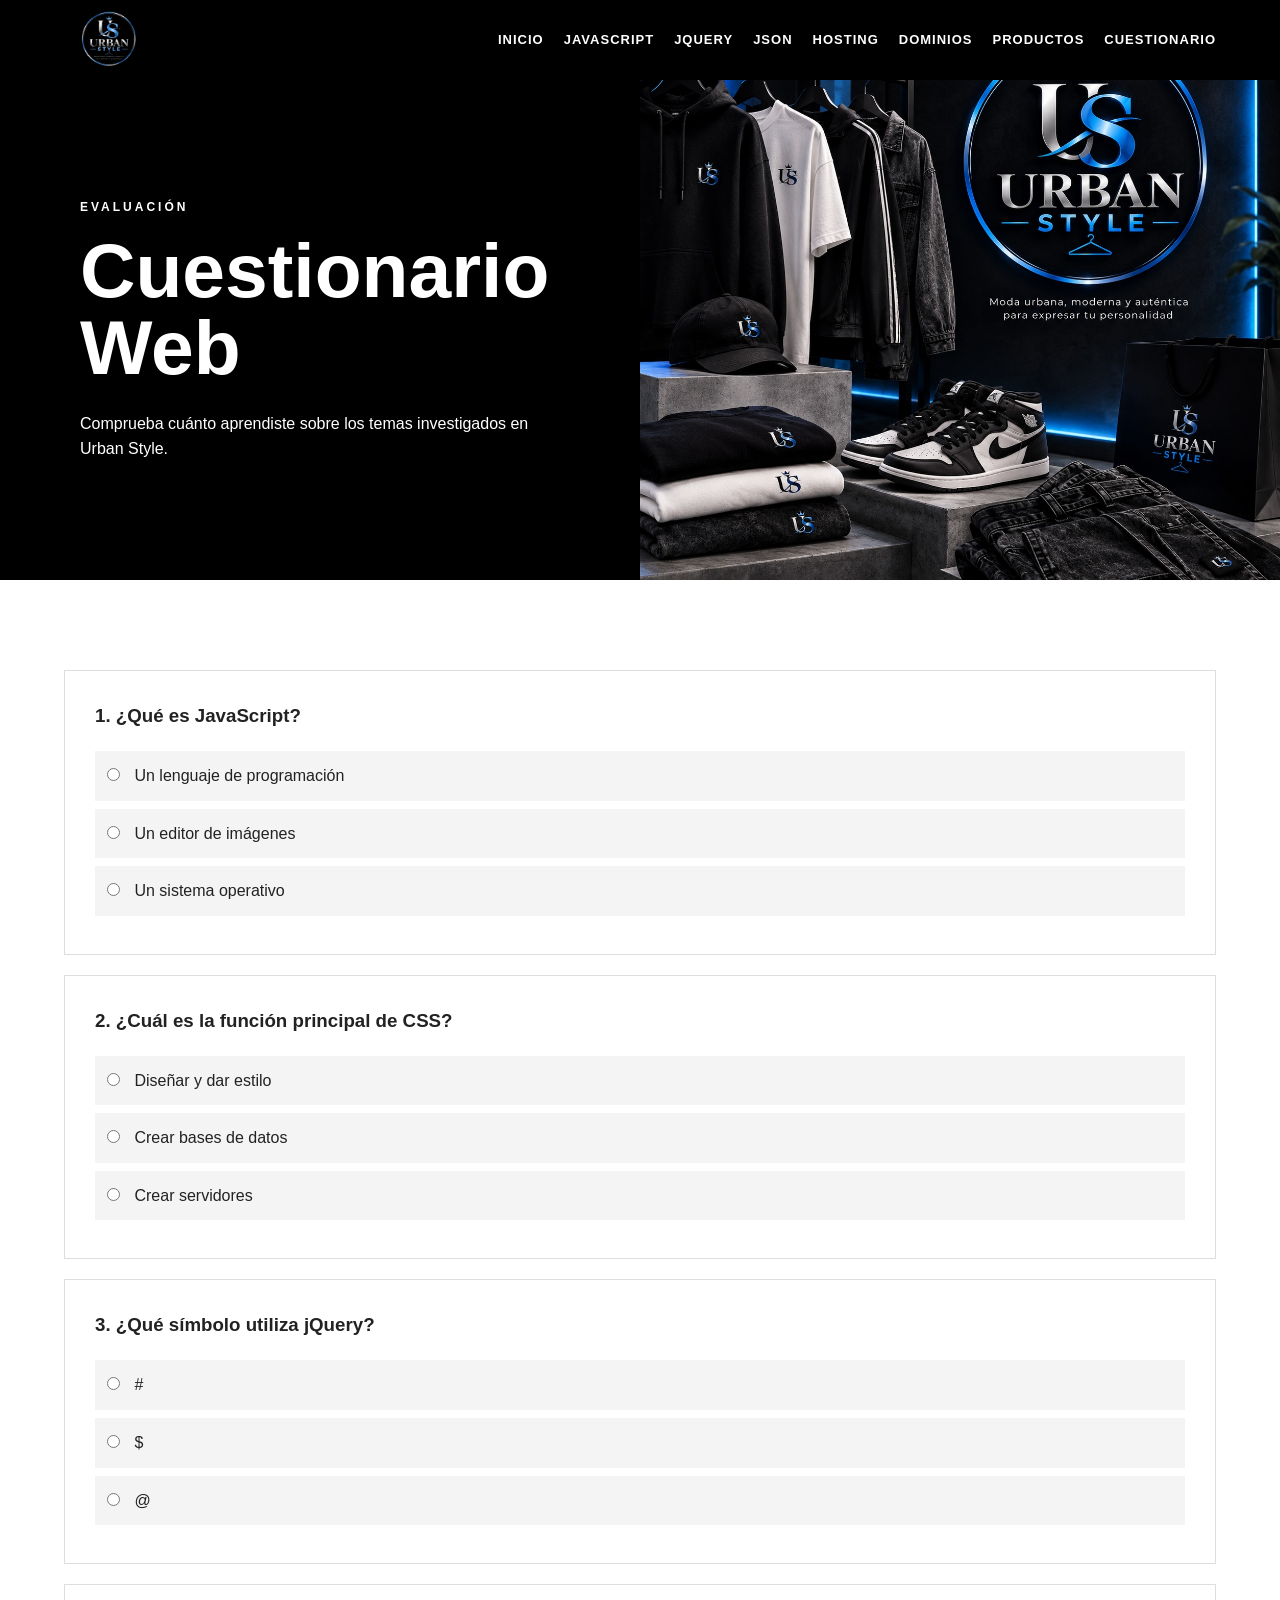
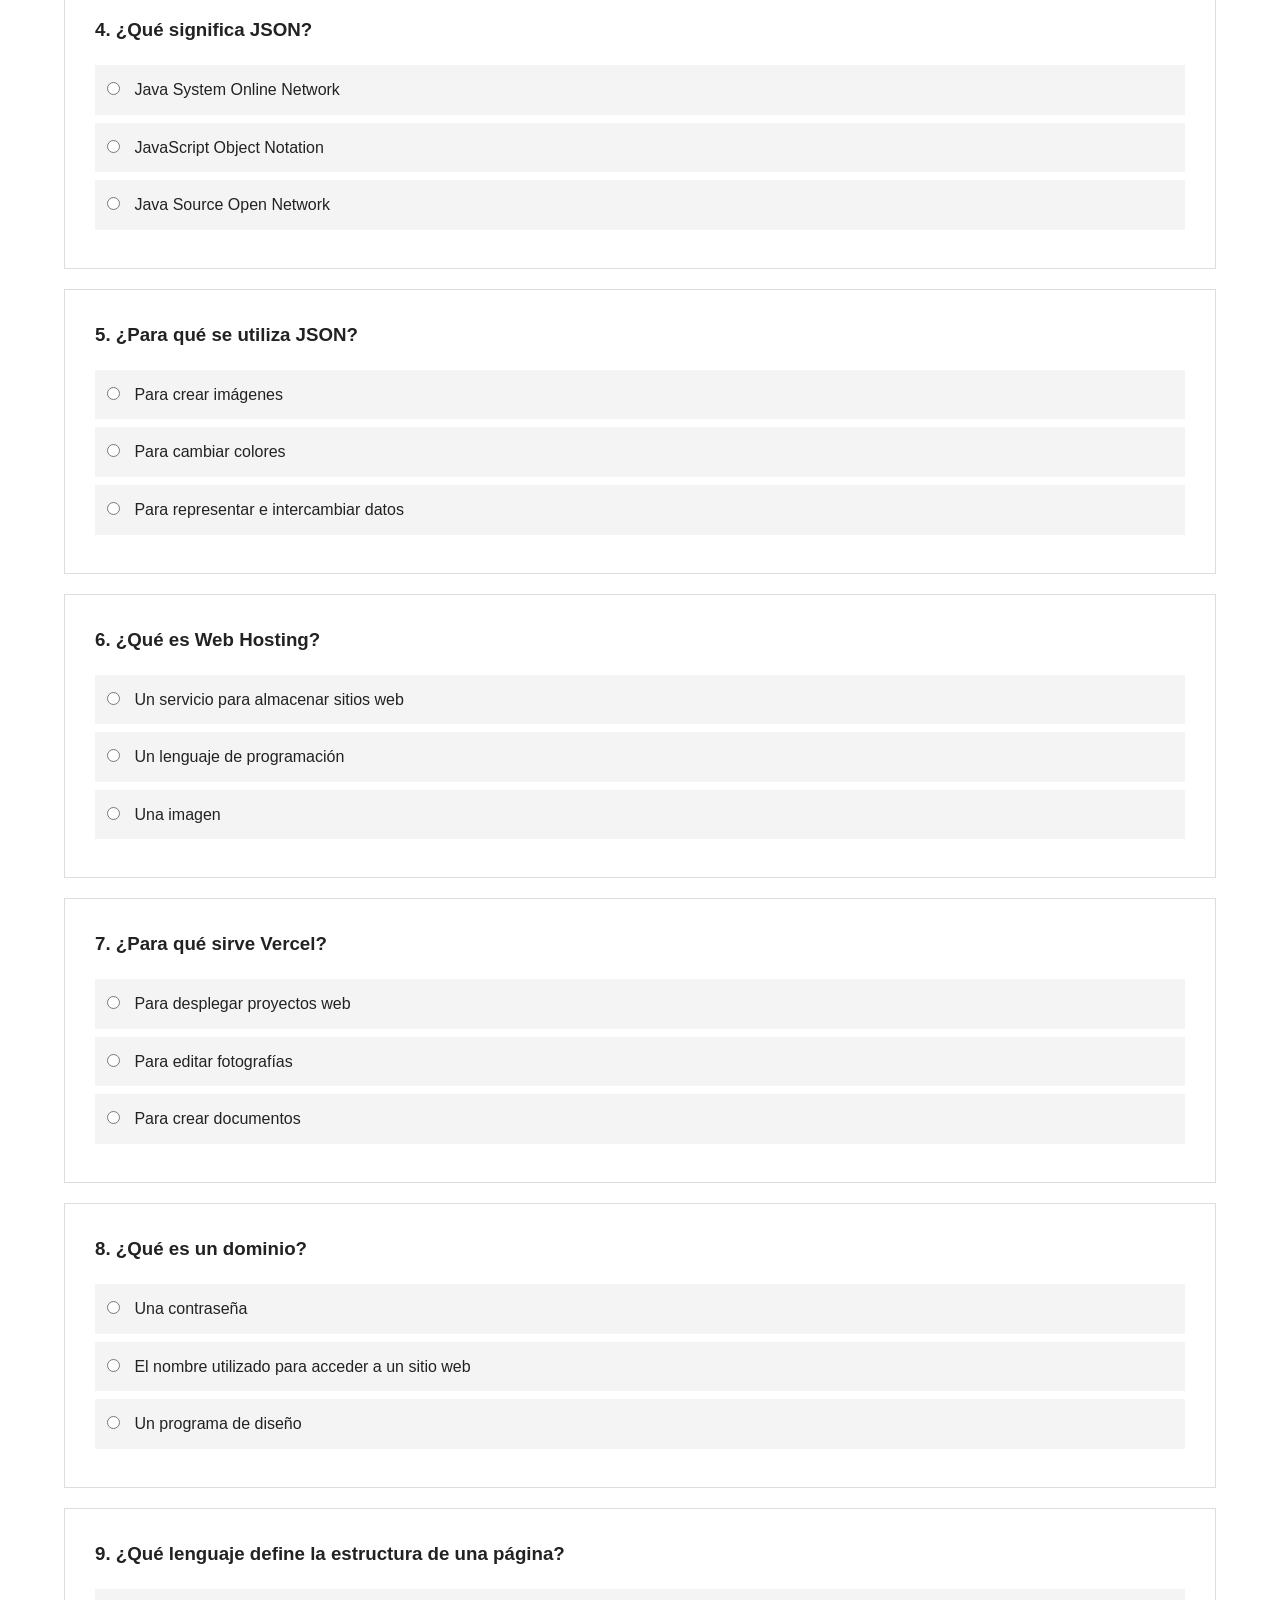
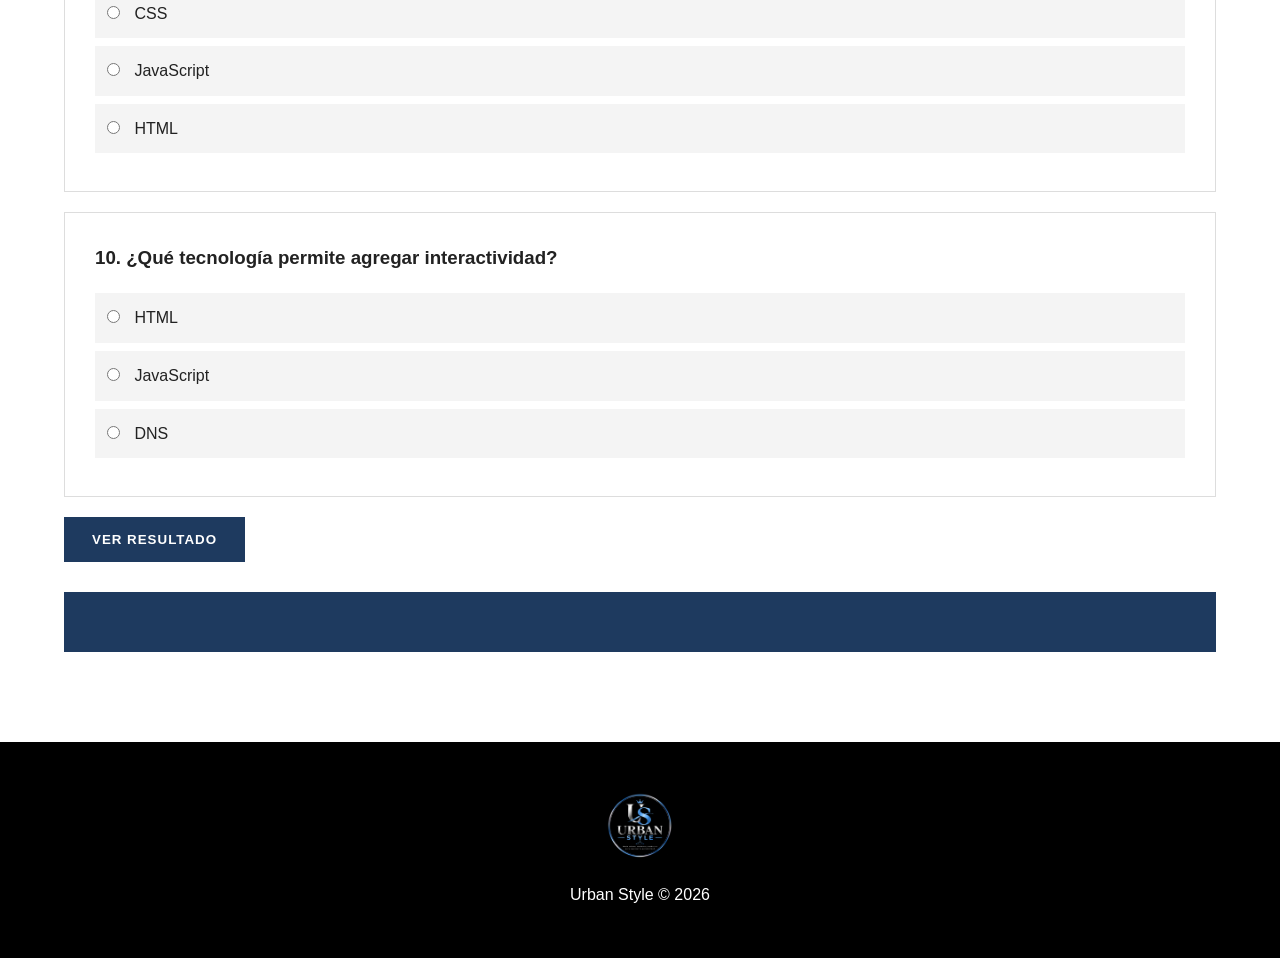
<file: cuestionario.html>
<!DOCTYPE html>
<html lang="es">

<head>

    <meta charset="UTF-8">

    <meta name="viewport" content="width=device-width, initial-scale=1.0">

    <title>Urban Style | Cuestionario</title>

    <link rel="stylesheet" href="css/styles.css">

</head>


<body>

<header class="navbar">

    <div class="nav-container">

        <a href="index.html">
            <img src="./img/logo.jpg" alt="Logo Urban Style" class="logo">
        </a>

        <nav>
            <a href="index.html">Inicio</a>
            <a href="javascript.html">JavaScript</a>
            <a href="jquery.html">jQuery</a>
            <a href="json.html">JSON</a>
            <a href="hosting.html">Hosting</a>
            <a href="dominios.html">Dominios</a>
            <a href="productos.html">Productos</a>
            <a href="cuestionario.html">Cuestionario</a>
        </nav>

    </div>

</header>


<main>

    <section class="quiz-hero">

        <div>

            <p class="section-label">EVALUACIÓN</p>

            <h1>Cuestionario Web</h1>

            <p>
                Comprueba cuánto aprendiste sobre los temas
                investigados en Urban Style.
            </p>

        </div>

        <img src="./img/cuestionario.jpg" alt="Urban Style">

    </section>


    <section class="section">

        <form id="quizForm">


            <!-- PREGUNTA 1 -->

            <div class="question">

                <h3>1. ¿Qué es JavaScript?</h3>

                <label>
                    <input type="radio" name="q1" value="a">
                    Un lenguaje de programación
                </label>

                <label>
                    <input type="radio" name="q1" value="b">
                    Un editor de imágenes
                </label>

                <label>
                    <input type="radio" name="q1" value="c">
                    Un sistema operativo
                </label>

            </div>


            <!-- PREGUNTA 2 -->

            <div class="question">

                <h3>2. ¿Cuál es la función principal de CSS?</h3>

                <label>
                    <input type="radio" name="q2" value="a">
                    Diseñar y dar estilo
                </label>

                <label>
                    <input type="radio" name="q2" value="b">
                    Crear bases de datos
                </label>

                <label>
                    <input type="radio" name="q2" value="c">
                    Crear servidores
                </label>

            </div>


            <!-- PREGUNTA 3 -->

            <div class="question">

                <h3>3. ¿Qué símbolo utiliza jQuery?</h3>

                <label>
                    <input type="radio" name="q3" value="a">
                    #
                </label>

                <label>
                    <input type="radio" name="q3" value="b">
                    $
                </label>

                <label>
                    <input type="radio" name="q3" value="c">
                    @
                </label>

            </div>


            <!-- PREGUNTA 4 -->

            <div class="question">

                <h3>4. ¿Qué significa JSON?</h3>

                <label>
                    <input type="radio" name="q4" value="a">
                    Java System Online Network
                </label>

                <label>
                    <input type="radio" name="q4" value="b">
                    JavaScript Object Notation
                </label>

                <label>
                    <input type="radio" name="q4" value="c">
                    Java Source Open Network
                </label>

            </div>


            <!-- PREGUNTA 5 -->

            <div class="question">

                <h3>5. ¿Para qué se utiliza JSON?</h3>

                <label>
                    <input type="radio" name="q5" value="a">
                    Para crear imágenes
                </label>

                <label>
                    <input type="radio" name="q5" value="b">
                    Para cambiar colores
                </label>

                <label>
                    <input type="radio" name="q5" value="c">
                    Para representar e intercambiar datos
                </label>

            </div>


            <!-- PREGUNTA 6 -->

            <div class="question">

                <h3>6. ¿Qué es Web Hosting?</h3>

                <label>
                    <input type="radio" name="q6" value="a">
                    Un servicio para almacenar sitios web
                </label>

                <label>
                    <input type="radio" name="q6" value="b">
                    Un lenguaje de programación
                </label>

                <label>
                    <input type="radio" name="q6" value="c">
                    Una imagen
                </label>

            </div>


            <!-- PREGUNTA 7 -->

            <div class="question">

                <h3>7. ¿Para qué sirve Vercel?</h3>

                <label>
                    <input type="radio" name="q7" value="a">
                    Para desplegar proyectos web
                </label>

                <label>
                    <input type="radio" name="q7" value="b">
                    Para editar fotografías
                </label>

                <label>
                    <input type="radio" name="q7" value="c">
                    Para crear documentos
                </label>

            </div>


            <!-- PREGUNTA 8 -->

            <div class="question">

                <h3>8. ¿Qué es un dominio?</h3>

                <label>
                    <input type="radio" name="q8" value="a">
                    Una contraseña
                </label>

                <label>
                    <input type="radio" name="q8" value="b">
                    El nombre utilizado para acceder a un sitio web
                </label>

                <label>
                    <input type="radio" name="q8" value="c">
                    Un programa de diseño
                </label>

            </div>


            <!-- PREGUNTA 9 -->

            <div class="question">

                <h3>9. ¿Qué lenguaje define la estructura de una página?</h3>

                <label>
                    <input type="radio" name="q9" value="a">
                    CSS
                </label>

                <label>
                    <input type="radio" name="q9" value="b">
                    JavaScript
                </label>

                <label>
                    <input type="radio" name="q9" value="c">
                    HTML
                </label>

            </div>


            <!-- PREGUNTA 10 -->

            <div class="question">

                <h3>10. ¿Qué tecnología permite agregar interactividad?</h3>

                <label>
                    <input type="radio" name="q10" value="a">
                    HTML
                </label>

                <label>
                    <input type="radio" name="q10" value="b">
                    JavaScript
                </label>

                <label>
                    <input type="radio" name="q10" value="c">
                    DNS
                </label>

            </div>


            <button type="submit" class="btn">
                VER RESULTADO
            </button>

        </form>


        <div id="resultado" class="quiz-result">

        </div>

    </section>

</main>


<footer>

    <img src="./img/logo.jpg" alt="Urban Style" class="footer-logo">

    <p>Urban Style © 2026</p>

</footer>


<script src="js/quiz.js"></script>

</body>
</html>
</file>
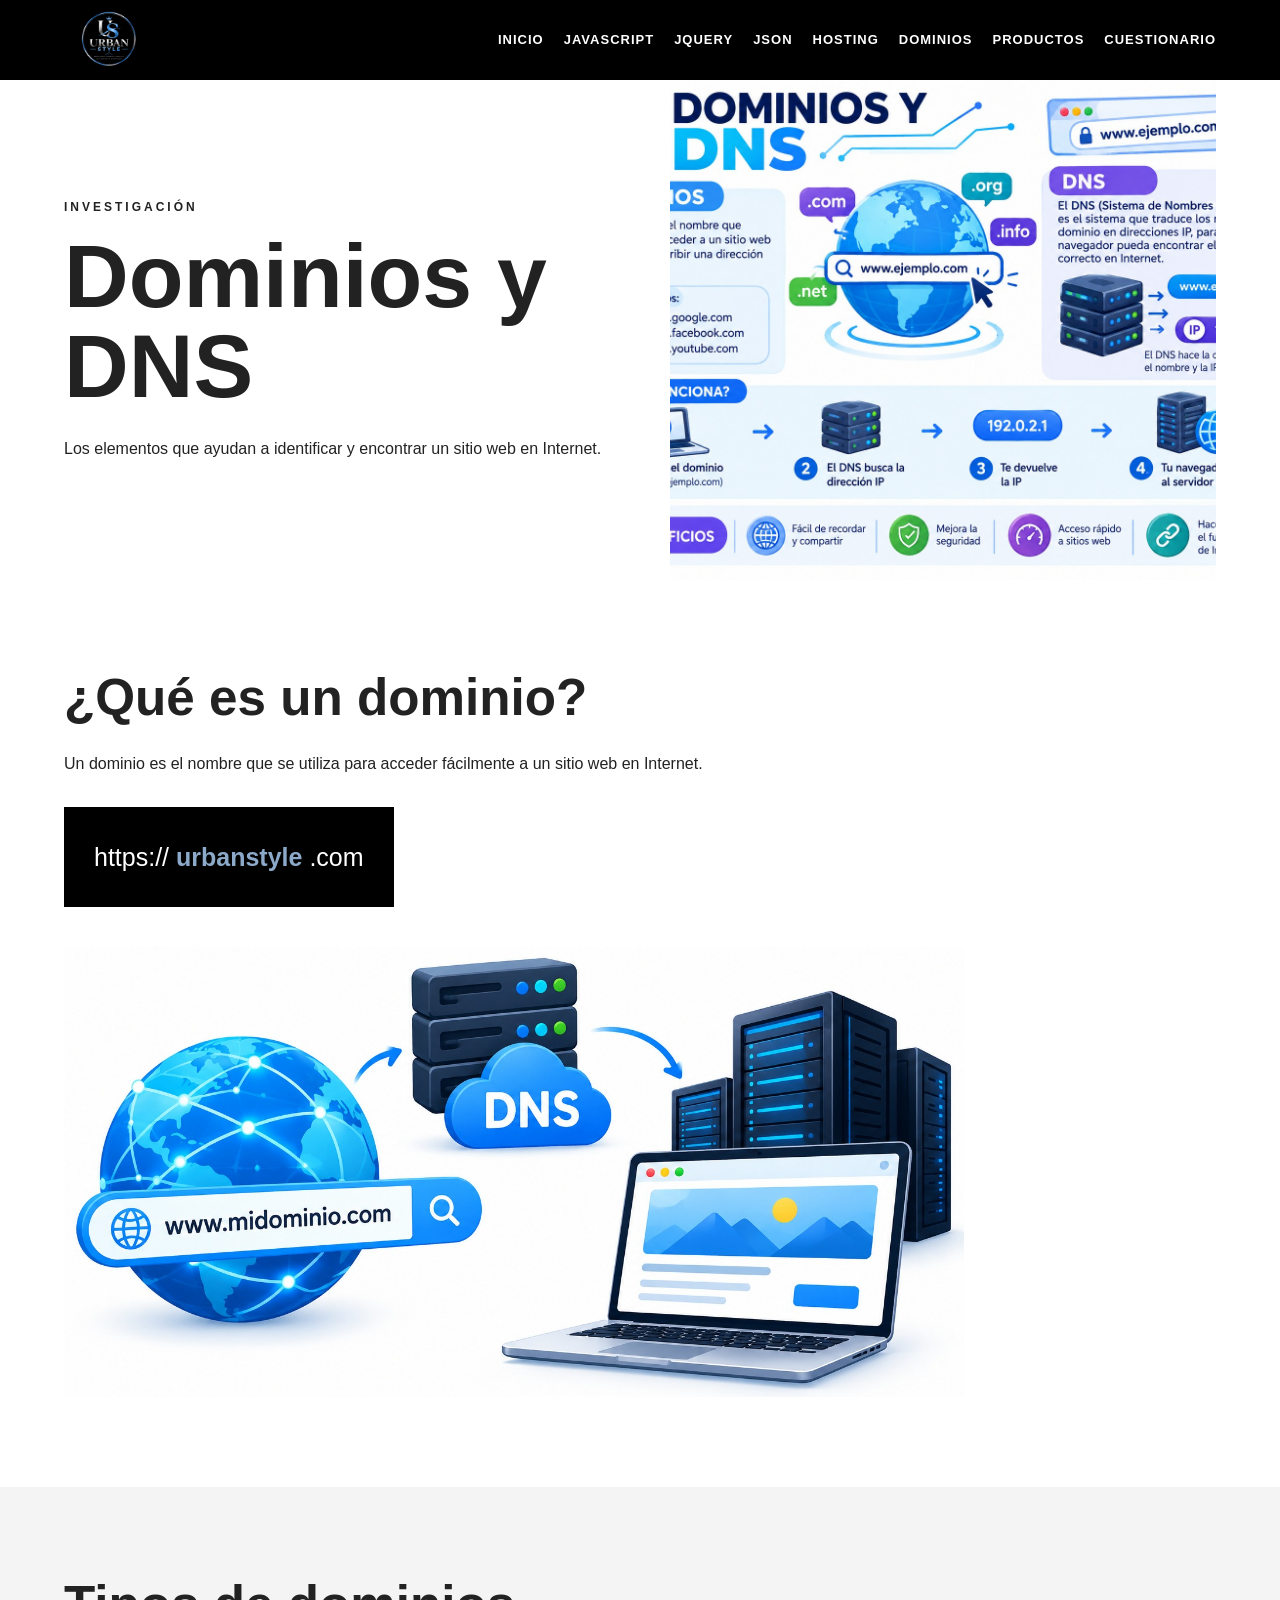
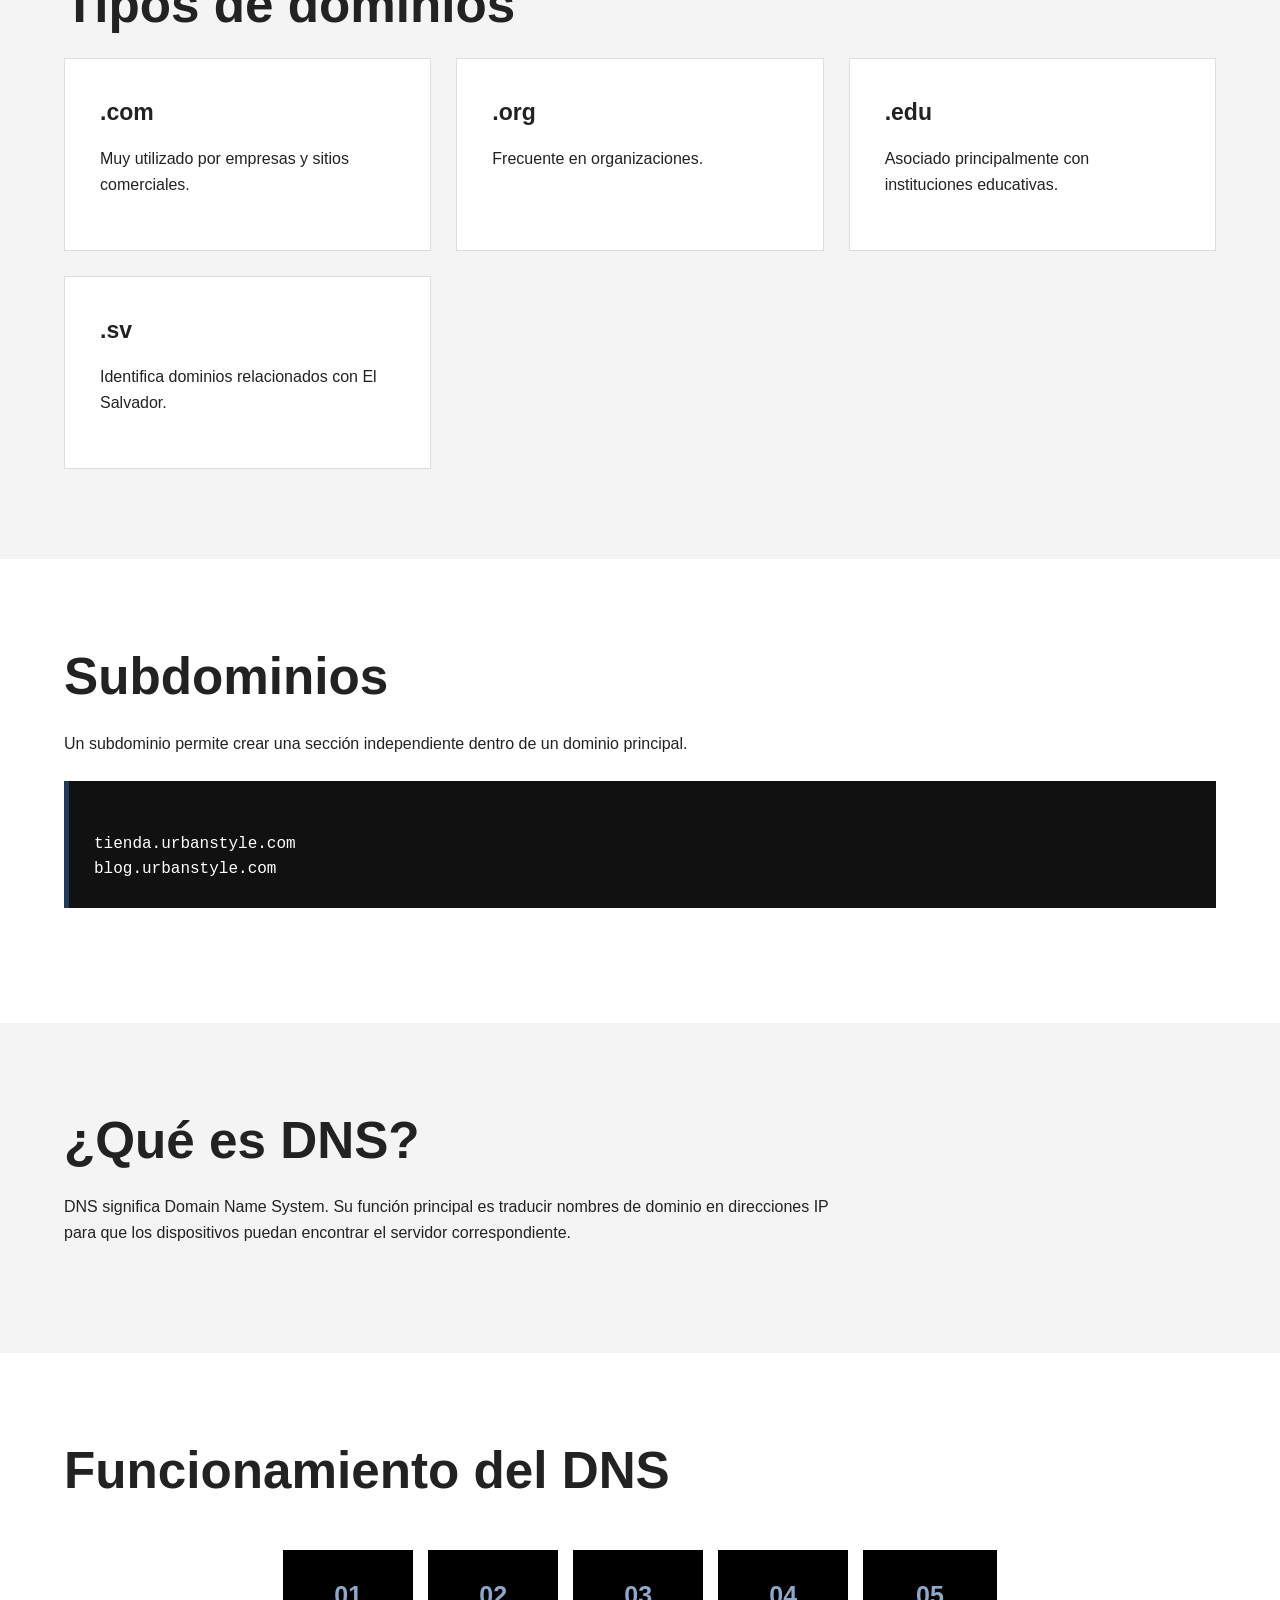
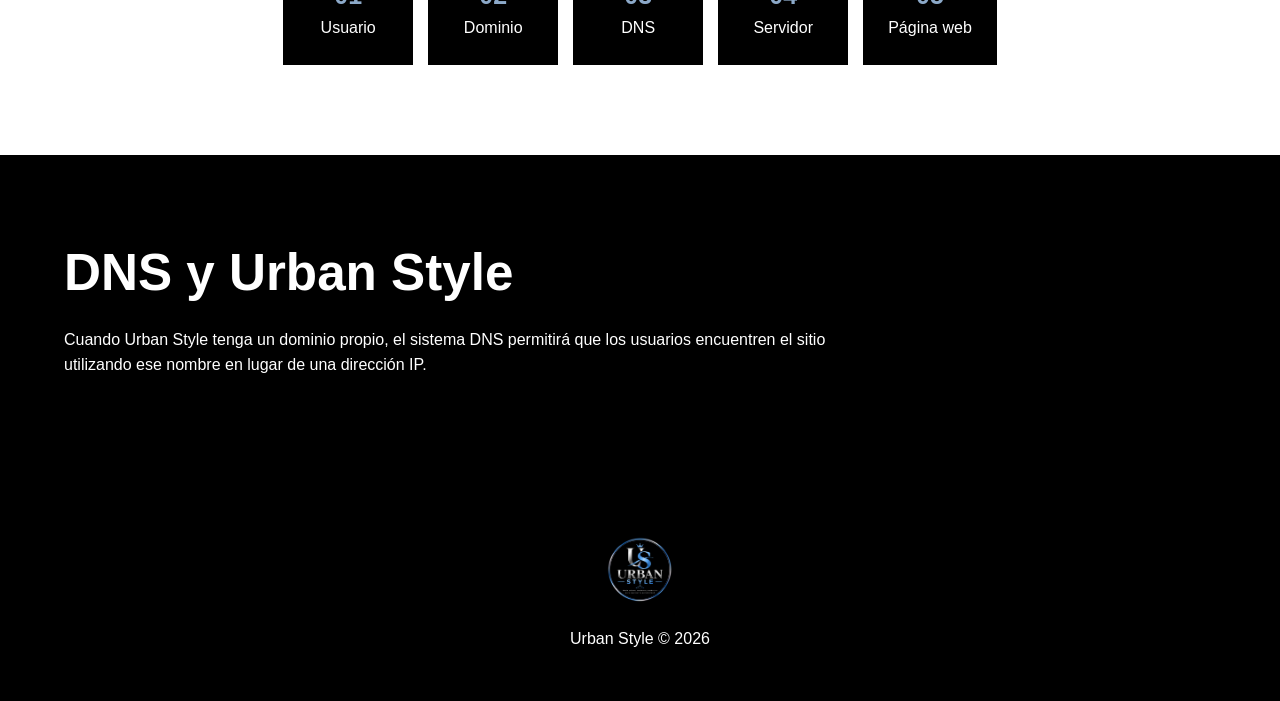
<file: dominios.html>
<!DOCTYPE html>
<html lang="es">

<head>

    <meta charset="UTF-8">

    <meta name="viewport" content="width=device-width, initial-scale=1.0">

    <title>Urban Style | Dominios y DNS</title>

    <link rel="stylesheet" href="css/styles.css">

</head>


<body>

<header class="navbar">

    <div class="nav-container">

        <a href="index.html">
            <img src="./img/logo.jpg" alt="Logo Urban Style" class="logo">
        </a>

        <nav>
            <a href="index.html">Inicio</a>
            <a href="javascript.html">JavaScript</a>
            <a href="jquery.html">jQuery</a>
            <a href="json.html">JSON</a>
            <a href="hosting.html">Hosting</a>
            <a href="dominios.html">Dominios</a>
            <a href="productos.html">Productos</a>
            <a href="cuestionario.html">Cuestionario</a>
        </nav>

    </div>

</header>


<main>

    <section class="research-hero">

        <div>

            <p class="section-label">INVESTIGACIÓN</p>

            <h1>Dominios y DNS</h1>

            <p>
                Los elementos que ayudan a identificar y encontrar
                un sitio web en Internet.
            </p>

        </div>

        <img src="./img/dominio.jpg" alt="Dominios y DNS">

    </section>


    <section class="section">

        <h2>¿Qué es un dominio?</h2>

        <p>
            Un dominio es el nombre que se utiliza para acceder
            fácilmente a un sitio web en Internet.
        </p>

        <div class="domain-example">

            <span>https://</span>
            <strong>urbanstyle</strong>
            <span>.com</span>

        </div>

        <div class="info-image">

            <img src="./img/dominio web.jpg" alt="Dominio web">

        </div>

    </section>


    <section class="section gray">

        <h2>Tipos de dominios</h2>

        <div class="comparison-grid">

            <div class="info-card">

                <h3>.com</h3>

                <p>
                    Muy utilizado por empresas y sitios comerciales.
                </p>

            </div>


            <div class="info-card">

                <h3>.org</h3>

                <p>
                    Frecuente en organizaciones.
                </p>

            </div>


            <div class="info-card">

                <h3>.edu</h3>

                <p>
                    Asociado principalmente con instituciones educativas.
                </p>

            </div>


            <div class="info-card">

                <h3>.sv</h3>

                <p>
                    Identifica dominios relacionados con El Salvador.
                </p>

            </div>

        </div>

    </section>


    <section class="section">

        <h2>Subdominios</h2>

        <p>
            Un subdominio permite crear una sección independiente
            dentro de un dominio principal.
        </p>

<pre><code>
tienda.urbanstyle.com
blog.urbanstyle.com
</code></pre>

    </section>


    <section class="section gray">

        <h2>¿Qué es DNS?</h2>

        <p>
            DNS significa Domain Name System. Su función principal
            es traducir nombres de dominio en direcciones IP para
            que los dispositivos puedan encontrar el servidor
            correspondiente.
        </p>

    </section>


    <section class="section">

        <h2>Funcionamiento del DNS</h2>

        <div class="dns-flow">

            <div>
                <strong>01</strong>
                <span>Usuario</span>
            </div>

            <div>
                <strong>02</strong>
                <span>Dominio</span>
            </div>

            <div>
                <strong>03</strong>
                <span>DNS</span>
            </div>

            <div>
                <strong>04</strong>
                <span>Servidor</span>
            </div>

            <div>
                <strong>05</strong>
                <span>Página web</span>
            </div>

        </div>

    </section>


    <section class="section dark-section">

        <h2>DNS y Urban Style</h2>

        <p>
            Cuando Urban Style tenga un dominio propio, el sistema
            DNS permitirá que los usuarios encuentren el sitio
            utilizando ese nombre en lugar de una dirección IP.
        </p>

    </section>

</main>


<footer>

    <img src="./img/logo.jpg" alt="Urban Style" class="footer-logo">

    <p>Urban Style © 2026</p>

</footer>


<script src="js/script.js"></script>

</body>
</html>
</file>
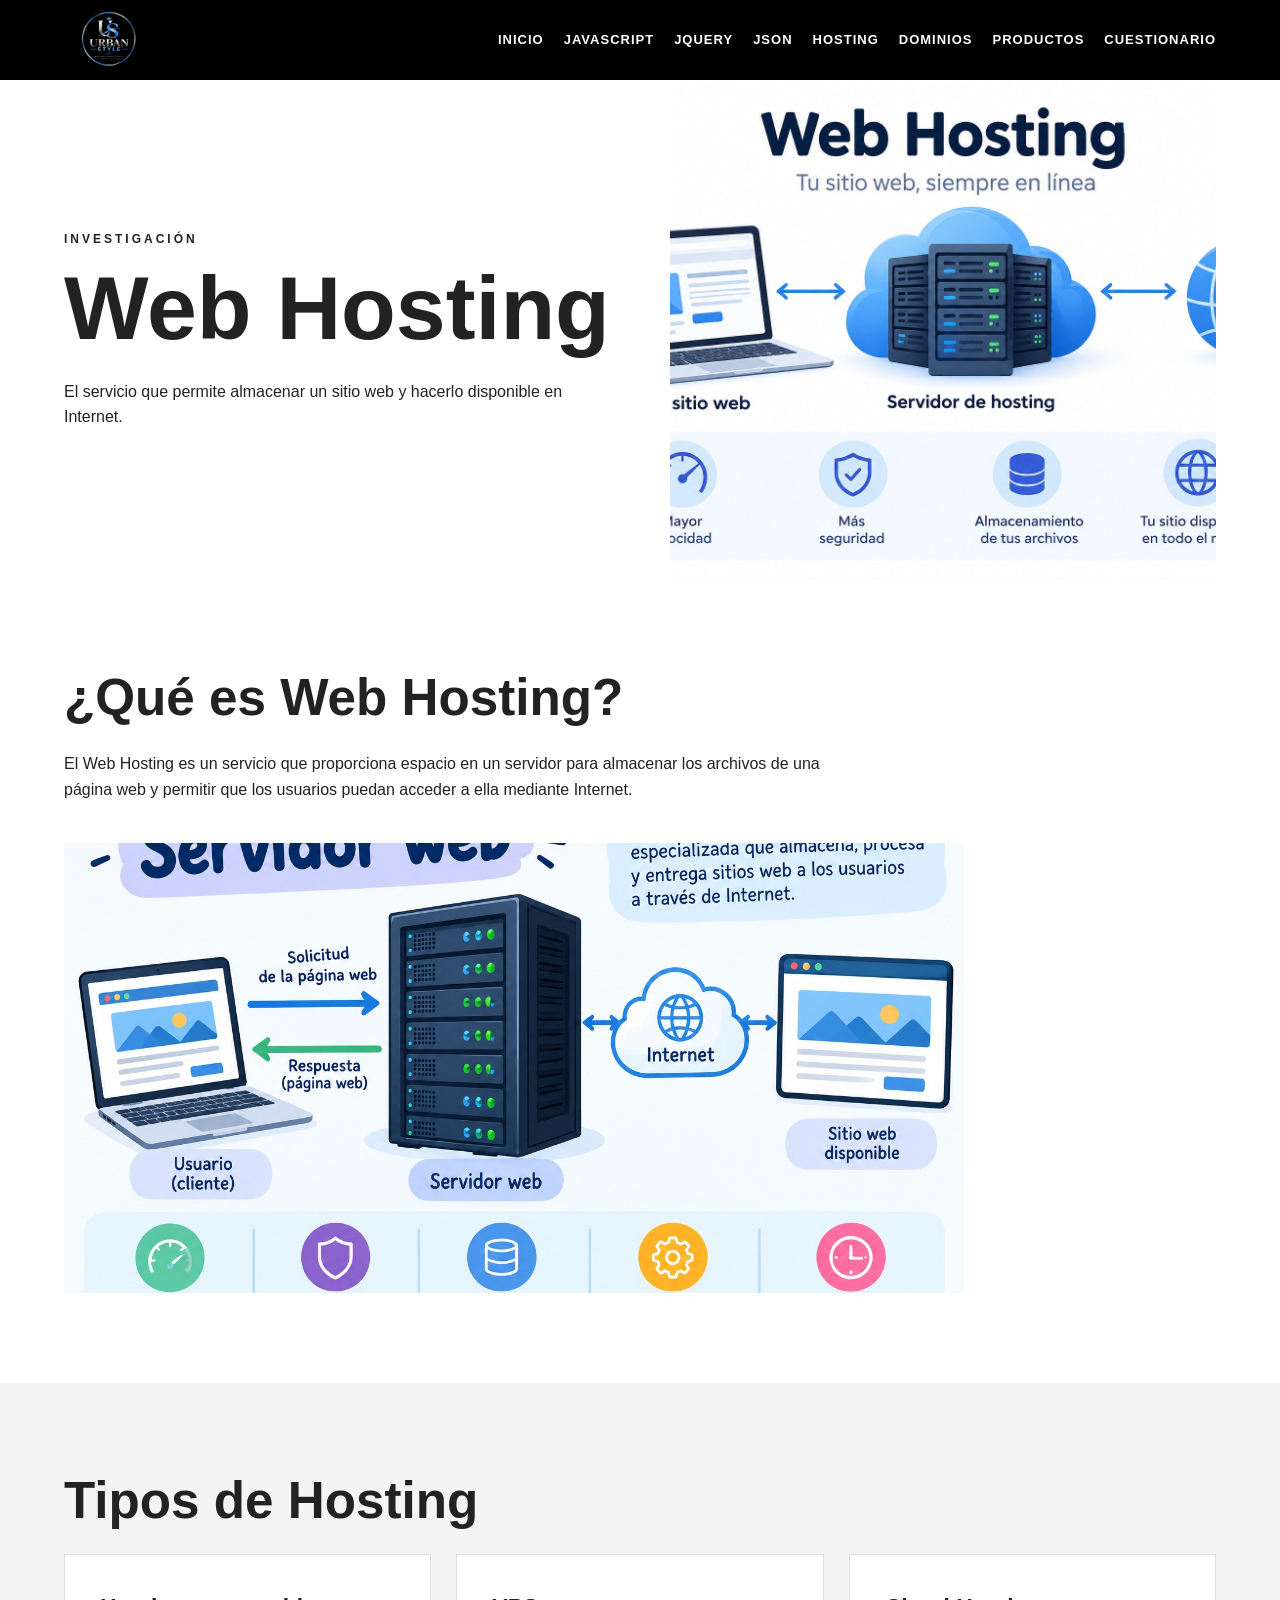
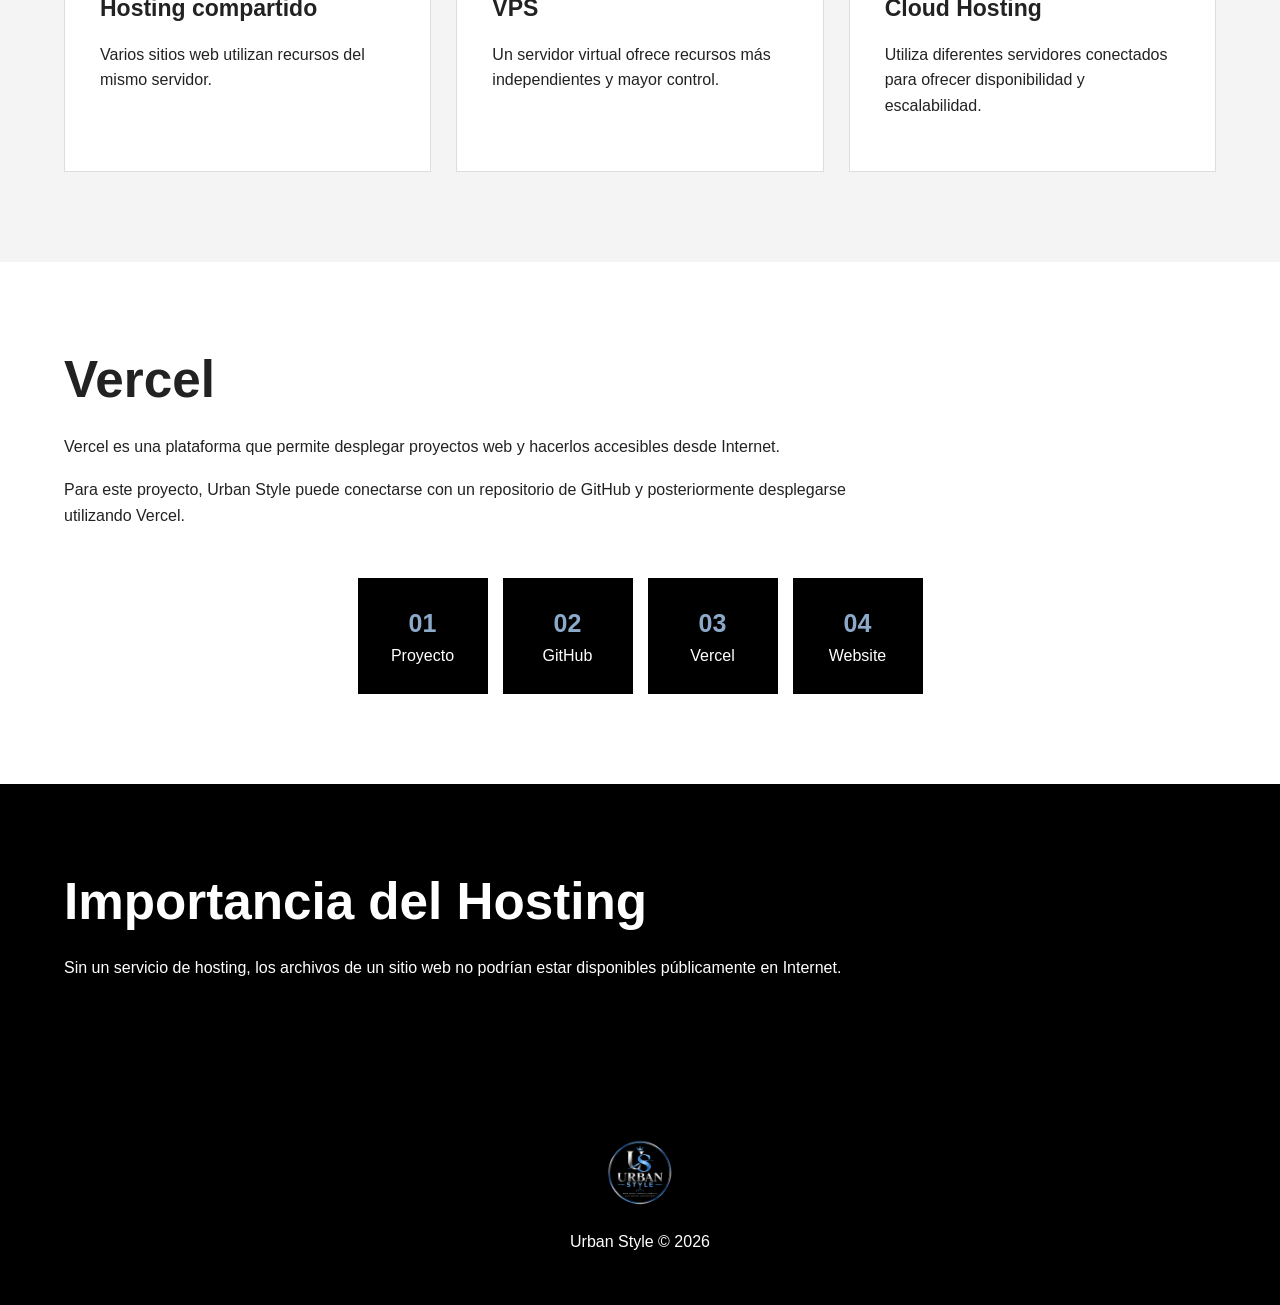
<file: hosting.html>
<!DOCTYPE html>
<html lang="es">

<head>

    <meta charset="UTF-8">

    <meta name="viewport" content="width=device-width, initial-scale=1.0">

    <title>Urban Style | Web Hosting</title>

    <link rel="stylesheet" href="css/styles.css">

</head>


<body>

<header class="navbar">

    <div class="nav-container">

        <a href="index.html">
            <img src="./img/logo.jpg" alt="Logo Urban Style" class="logo">
        </a>

        <nav>
            <a href="index.html">Inicio</a>
            <a href="javascript.html">JavaScript</a>
            <a href="jquery.html">jQuery</a>
            <a href="json.html">JSON</a>
            <a href="hosting.html">Hosting</a>
            <a href="dominios.html">Dominios</a>
            <a href="productos.html">Productos</a>
            <a href="cuestionario.html">Cuestionario</a>
        </nav>

    </div>

</header>


<main>

    <section class="research-hero">

        <div>

            <p class="section-label">INVESTIGACIÓN</p>

            <h1>Web Hosting</h1>

            <p>
                El servicio que permite almacenar un sitio web
                y hacerlo disponible en Internet.
            </p>

        </div>

        <img src="./img/web hosting.jpg" alt="Web Hosting">

    </section>


    <section class="section">

        <h2>¿Qué es Web Hosting?</h2>

        <p>
            El Web Hosting es un servicio que proporciona espacio
            en un servidor para almacenar los archivos de una página
            web y permitir que los usuarios puedan acceder a ella
            mediante Internet.
        </p>

        <div class="info-image">

            <img src="./img/servidor web.jpg" alt="Servidor web">

        </div>

    </section>


    <section class="section gray">

        <h2>Tipos de Hosting</h2>

        <div class="hosting-grid">

            <div class="hosting-card">

                <h3>Hosting compartido</h3>

                <p>
                    Varios sitios web utilizan recursos del mismo servidor.
                </p>

            </div>


            <div class="hosting-card">

                <h3>VPS</h3>

                <p>
                    Un servidor virtual ofrece recursos más independientes
                    y mayor control.
                </p>

            </div>


            <div class="hosting-card">

                <h3>Cloud Hosting</h3>

                <p>
                    Utiliza diferentes servidores conectados para
                    ofrecer disponibilidad y escalabilidad.
                </p>

            </div>

        </div>

    </section>


    <section class="section">

        <h2>Vercel</h2>

        <p>
            Vercel es una plataforma que permite desplegar proyectos
            web y hacerlos accesibles desde Internet.
        </p>

        <p>
            Para este proyecto, Urban Style puede conectarse con un
            repositorio de GitHub y posteriormente desplegarse
            utilizando Vercel.
        </p>

        <div class="hosting-flow">

            <div>
                <strong>01</strong>
                <span>Proyecto</span>
            </div>

            <div>
                <strong>02</strong>
                <span>GitHub</span>
            </div>

            <div>
                <strong>03</strong>
                <span>Vercel</span>
            </div>

            <div>
                <strong>04</strong>
                <span>Website</span>
            </div>

        </div>

    </section>


    <section class="section dark-section">

        <h2>Importancia del Hosting</h2>

        <p>
            Sin un servicio de hosting, los archivos de un sitio
            web no podrían estar disponibles públicamente en Internet.
        </p>

    </section>

</main>


<footer>

    <img src="./img/logo.jpg" alt="Urban Style" class="footer-logo">

    <p>Urban Style © 2026</p>

</footer>


<script src="js/script.js"></script>

</body>
</html>
</file>
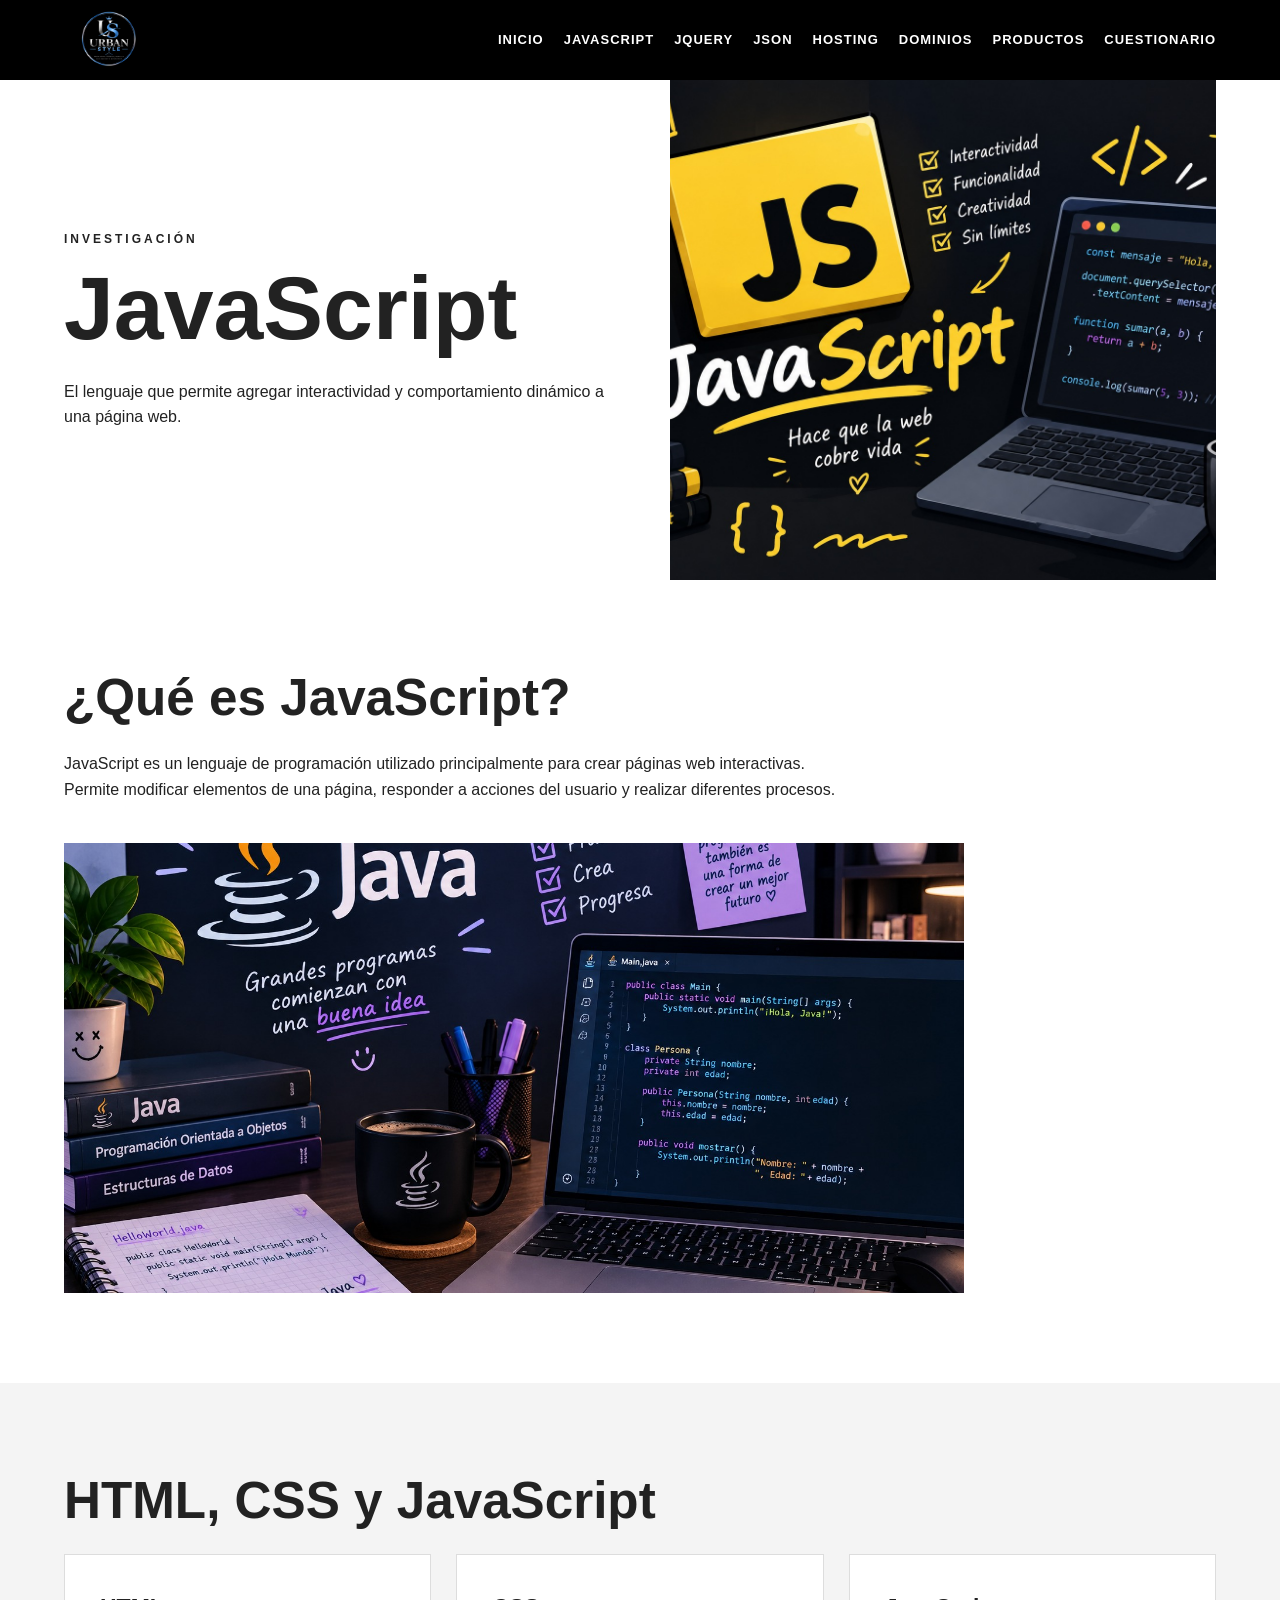
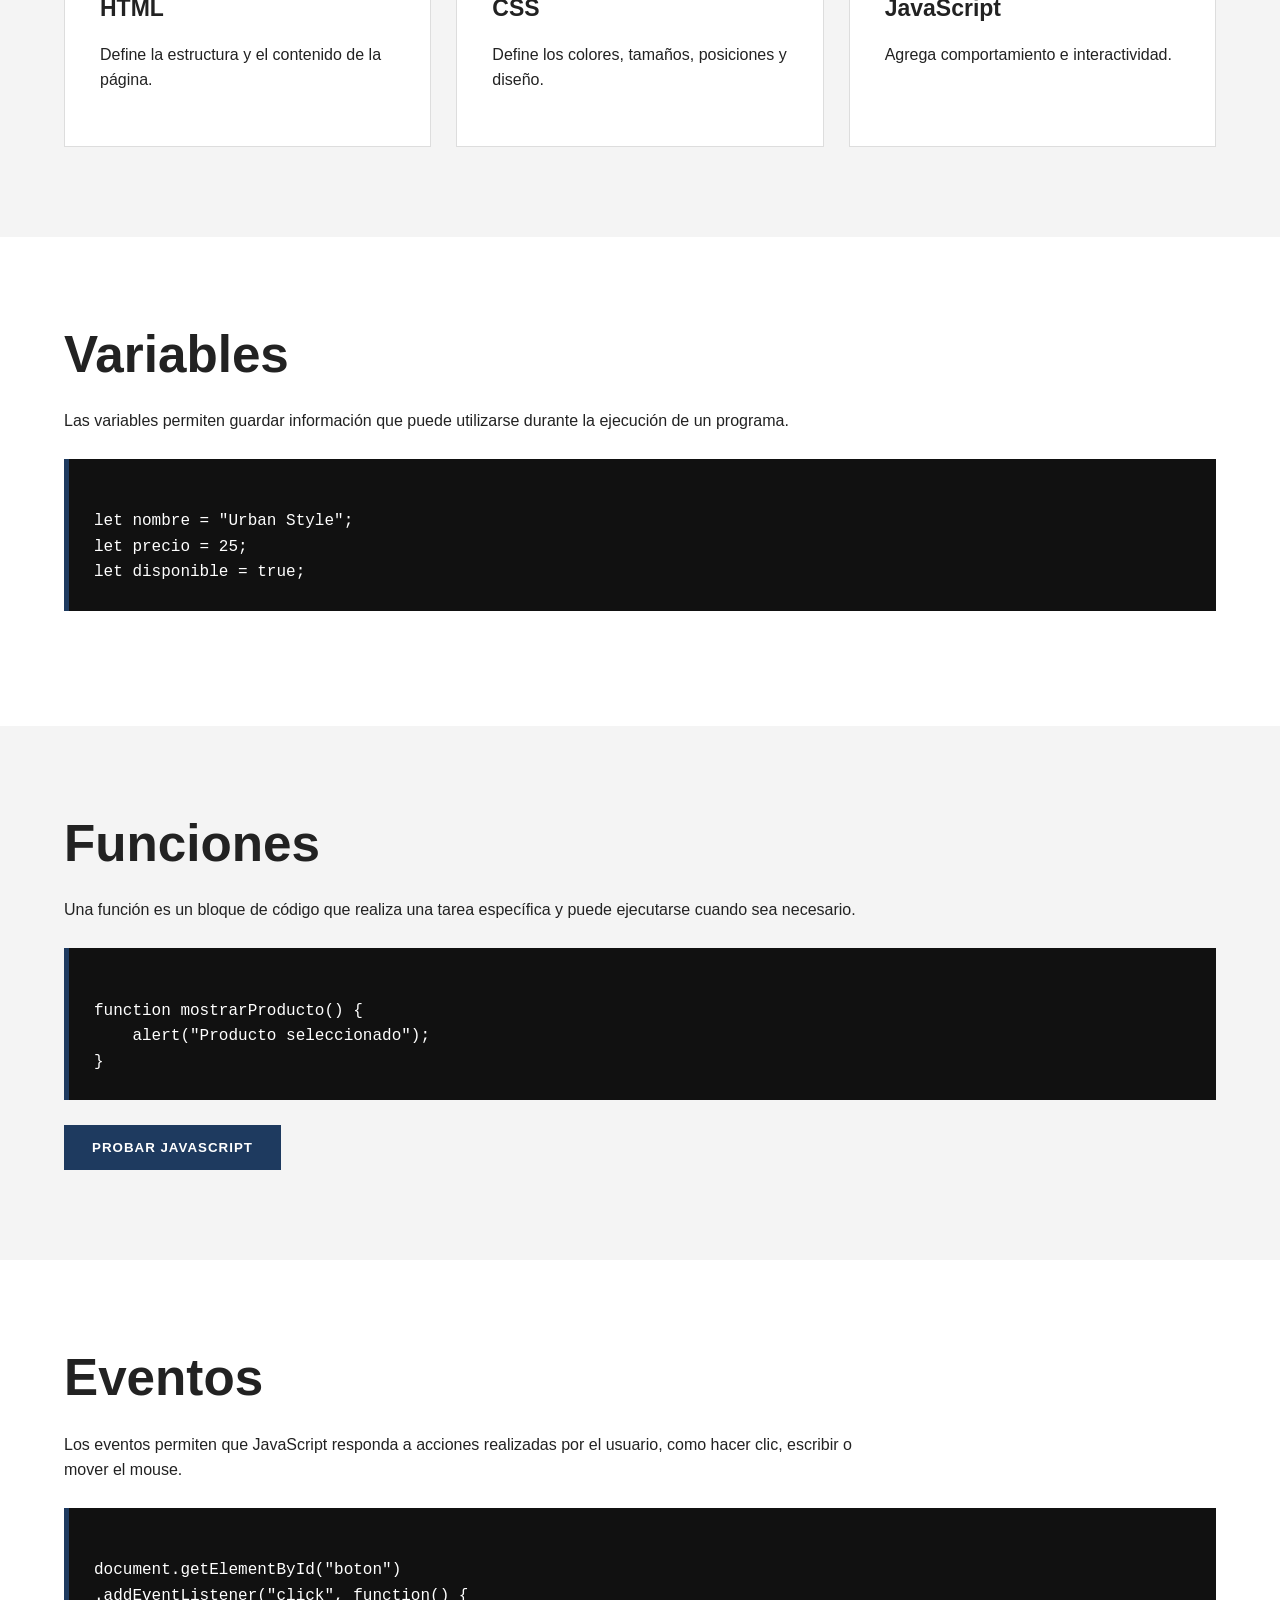
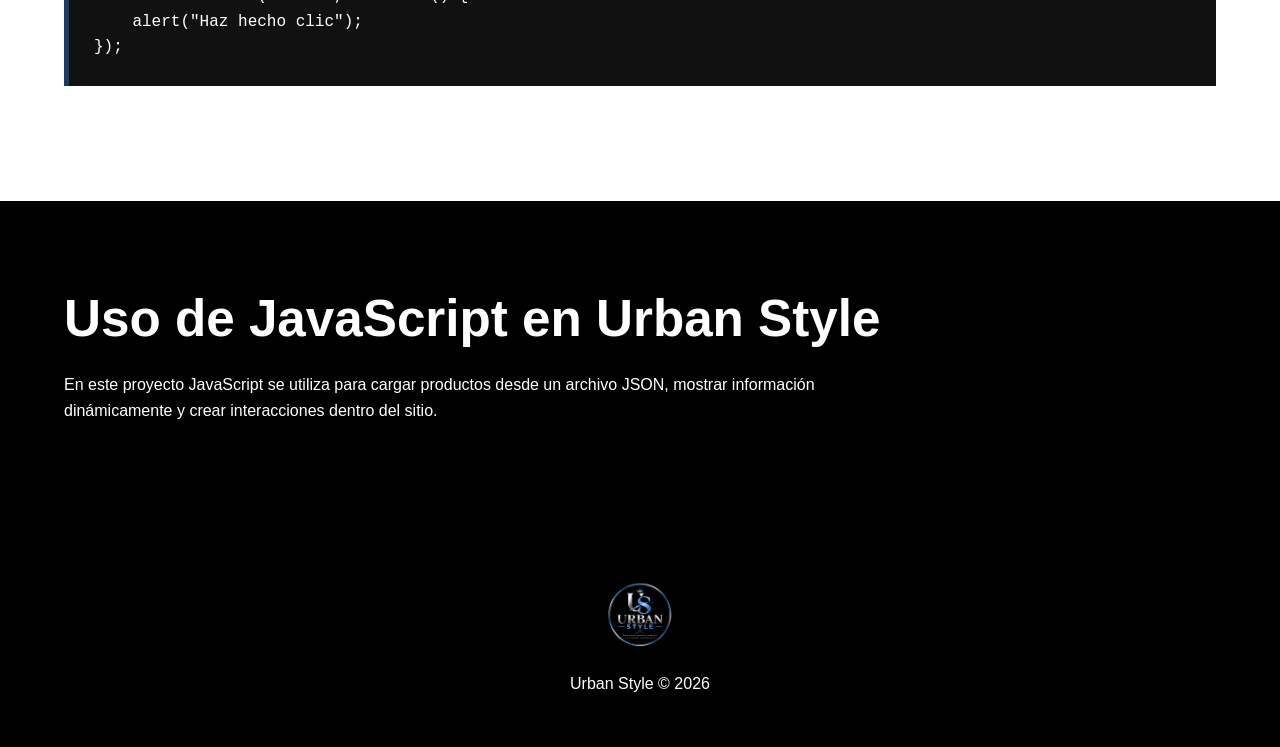
<file: javascript.html>
<!DOCTYPE html>
<html lang="es">
<head>
    <meta charset="UTF-8">
    <meta name="viewport" content="width=device-width, initial-scale=1.0">
    <title>Urban Style | JavaScript</title>
    <link rel="stylesheet" href="css/styles.css">
</head>

<body>

<header class="navbar">

    <div class="nav-container">

        <a href="index.html" class="logo-link">
            <img src="./img/logo.jpg" alt="Logo Urban Style" class="logo">
        </a>

        <nav>
            <a href="index.html">Inicio</a>
            <a href="javascript.html">JavaScript</a>
            <a href="jquery.html">jQuery</a>
            <a href="json.html">JSON</a>
            <a href="hosting.html">Hosting</a>
            <a href="dominios.html">Dominios</a>
            <a href="productos.html">Productos</a>
            <a href="cuestionario.html">Cuestionario</a>
        </nav>

    </div>

</header>


<main>

    <section class="research-hero">

        <div>

            <p class="section-label">INVESTIGACIÓN</p>

            <h1>JavaScript</h1>

            <p>
                El lenguaje que permite agregar interactividad
                y comportamiento dinámico a una página web.
            </p>

        </div>

        <img src="./img/javascrip.jpg" alt="JavaScript">

    </section>


    <section class="section">

        <h2>¿Qué es JavaScript?</h2>

        <p>
            JavaScript es un lenguaje de programación utilizado
            principalmente para crear páginas web interactivas.
            Permite modificar elementos de una página, responder
            a acciones del usuario y realizar diferentes procesos.
        </p>

        <div class="info-image">
            <img src="./img/javascrip 2.jpg" alt="Programación JavaScript">
        </div>

    </section>


    <section class="section gray">

        <h2>HTML, CSS y JavaScript</h2>

        <div class="comparison-grid">

            <div class="info-card">
                <h3>HTML</h3>
                <p>
                    Define la estructura y el contenido de la página.
                </p>
            </div>

            <div class="info-card">
                <h3>CSS</h3>
                <p>
                    Define los colores, tamaños, posiciones y diseño.
                </p>
            </div>

            <div class="info-card">
                <h3>JavaScript</h3>
                <p>
                    Agrega comportamiento e interactividad.
                </p>
            </div>

        </div>

    </section>


    <section class="section">

        <h2>Variables</h2>

        <p>
            Las variables permiten guardar información que puede
            utilizarse durante la ejecución de un programa.
        </p>

<pre><code>
let nombre = "Urban Style";
let precio = 25;
let disponible = true;
</code></pre>

    </section>


    <section class="section gray">

        <h2>Funciones</h2>

        <p>
            Una función es un bloque de código que realiza una tarea
            específica y puede ejecutarse cuando sea necesario.
        </p>

<pre><code>
function mostrarProducto() {
    alert("Producto seleccionado");
}
</code></pre>

        <button onclick="mostrarProducto()" class="btn">
            PROBAR JAVASCRIPT
        </button>

    </section>


    <section class="section">

        <h2>Eventos</h2>

        <p>
            Los eventos permiten que JavaScript responda a acciones
            realizadas por el usuario, como hacer clic, escribir
            o mover el mouse.
        </p>

<pre><code>
document.getElementById("boton")
.addEventListener("click", function() {
    alert("Haz hecho clic");
});
</code></pre>

    </section>


    <section class="section dark-section">

        <h2>Uso de JavaScript en Urban Style</h2>

        <p>
            En este proyecto JavaScript se utiliza para cargar
            productos desde un archivo JSON, mostrar información
            dinámicamente y crear interacciones dentro del sitio.
        </p>

    </section>

</main>


<footer>
    <img src="./img/logo.jpg" alt="Urban Style" class="footer-logo">
    <p>Urban Style © 2026</p>
</footer>


<script src="js/script.js"></script>

</body>
</html>
</file>
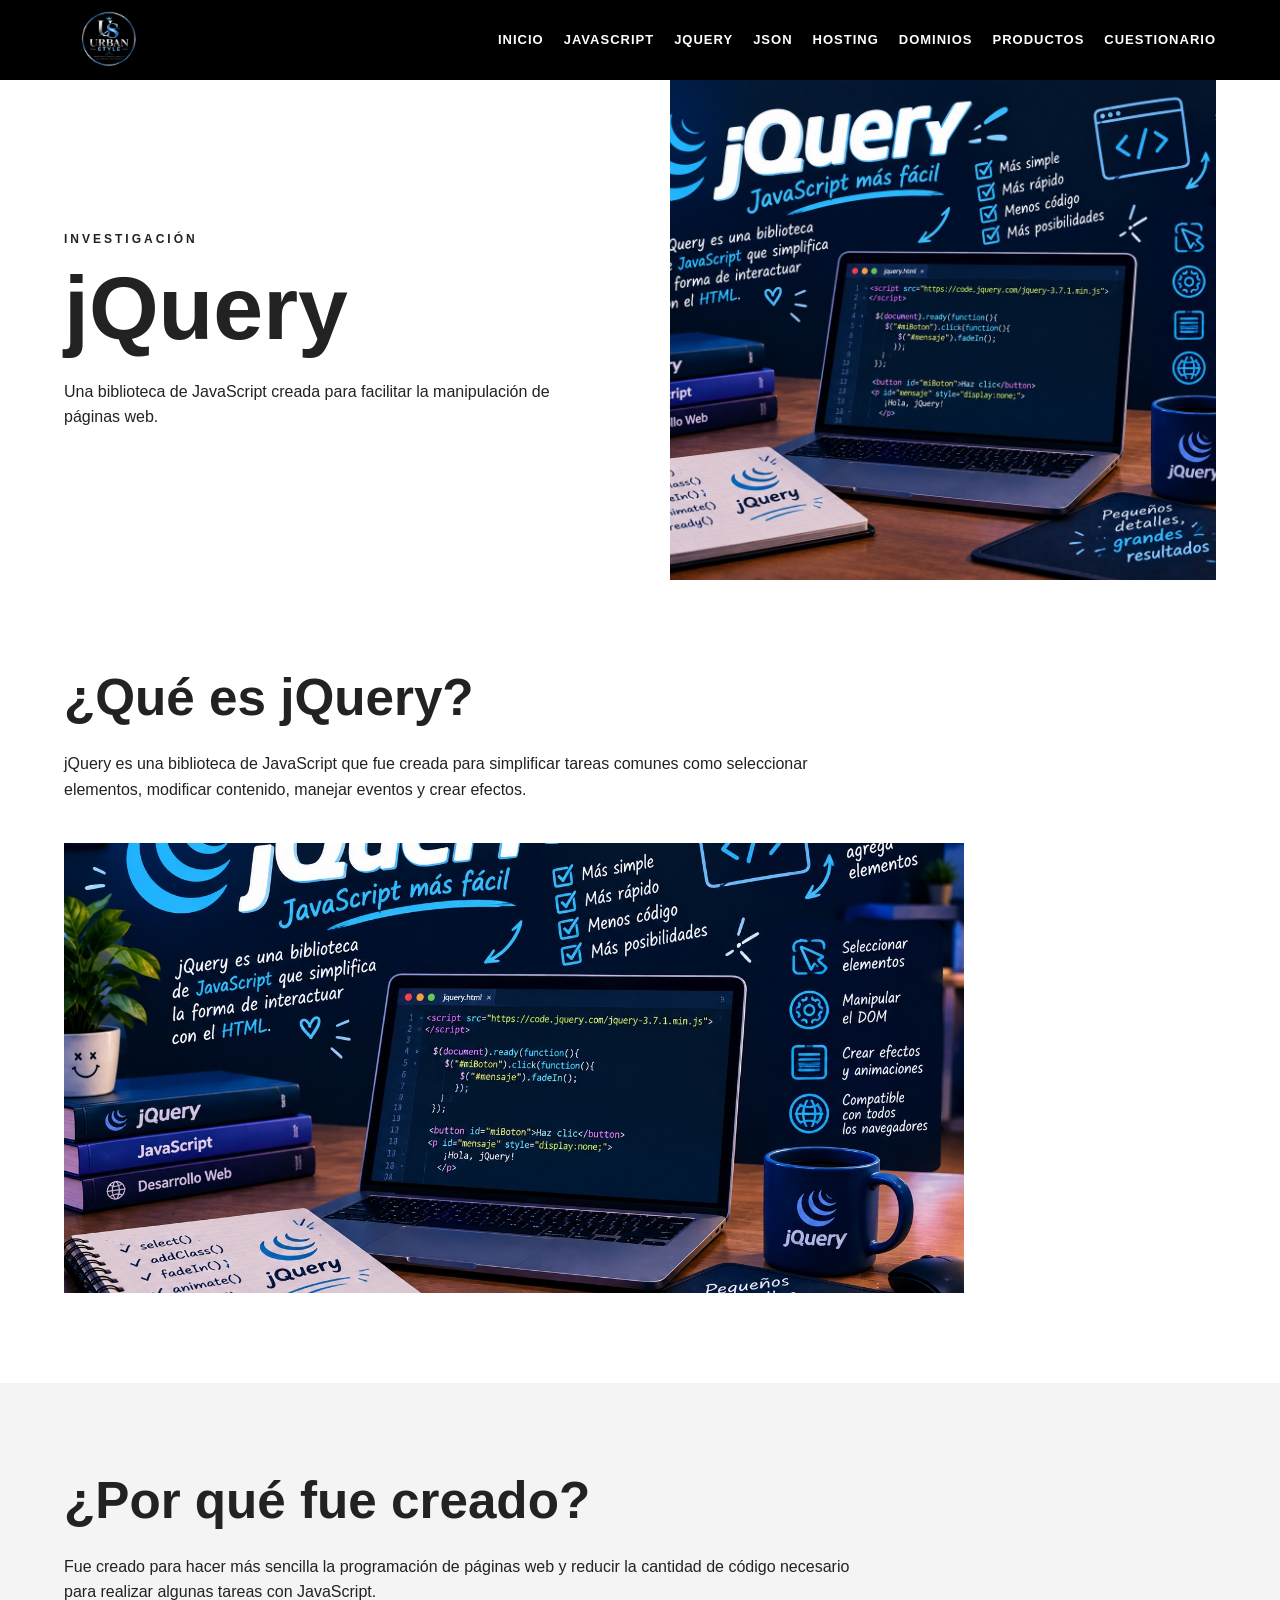
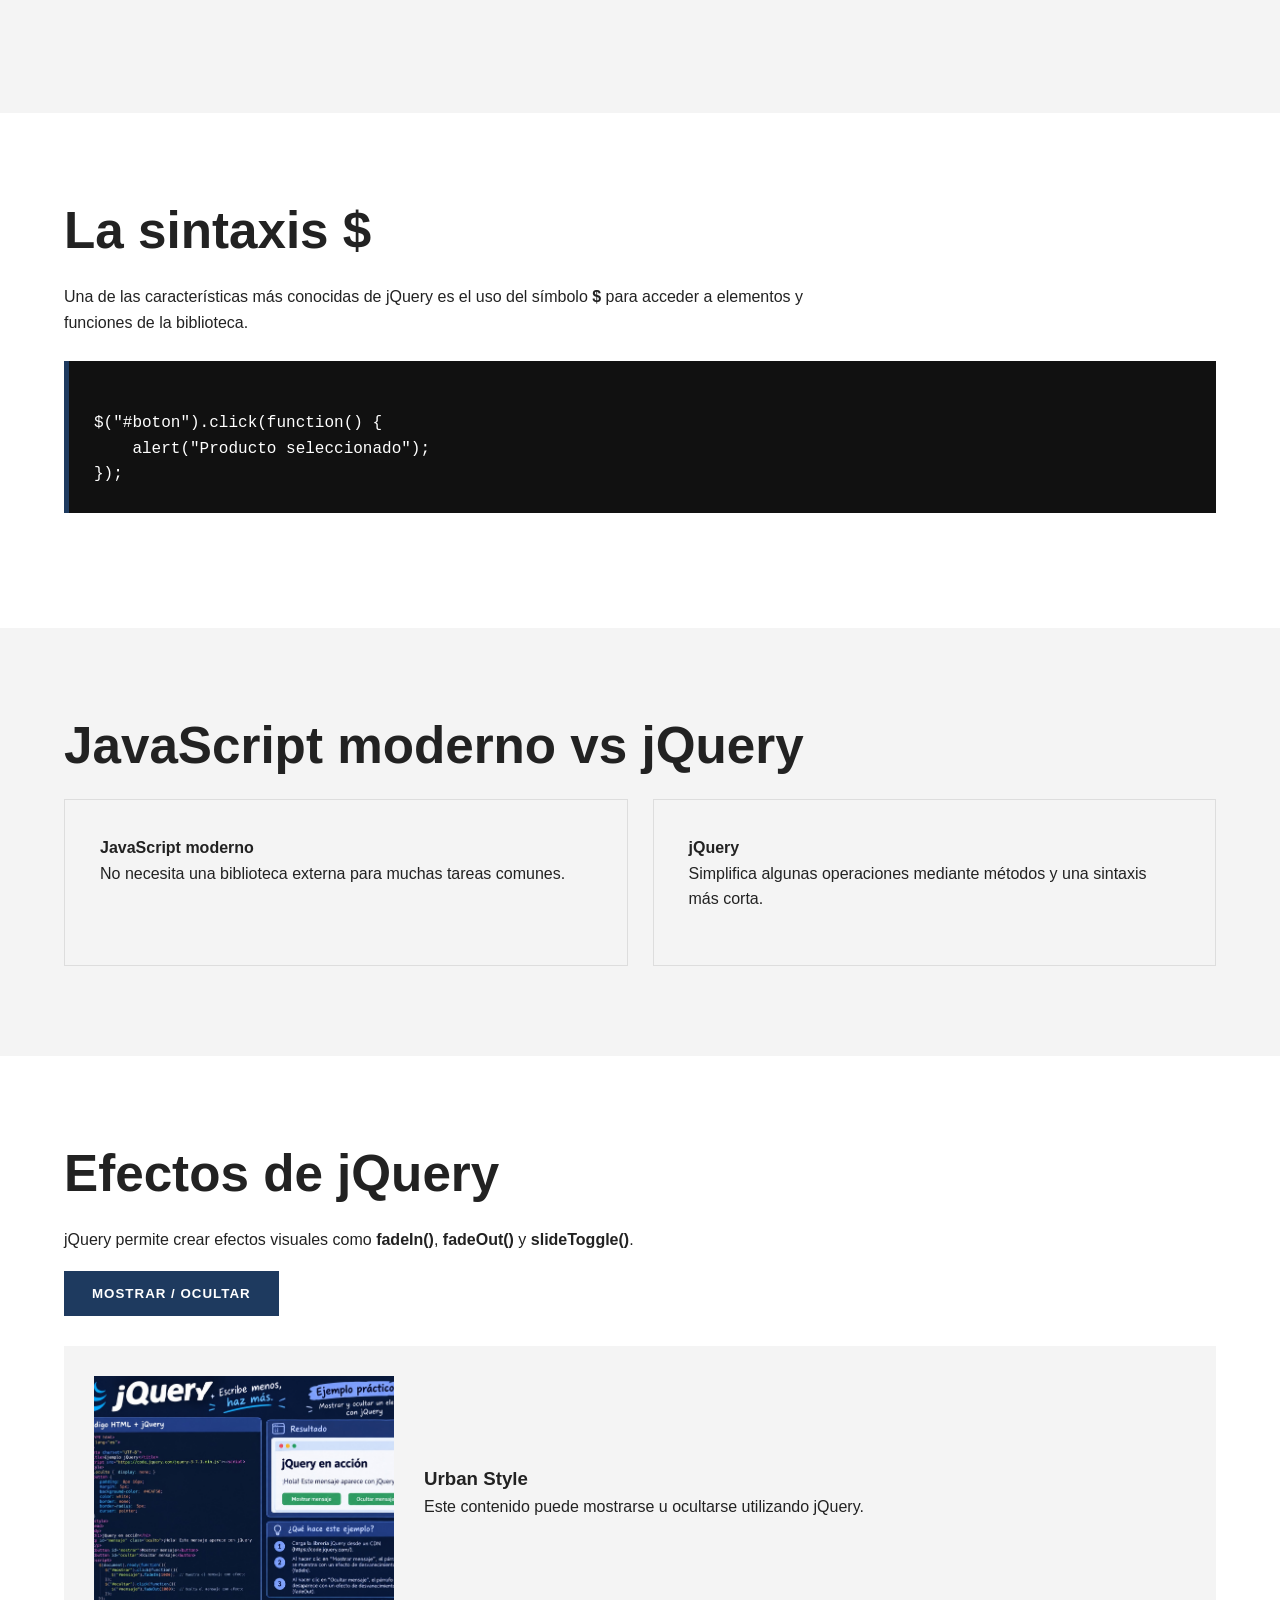
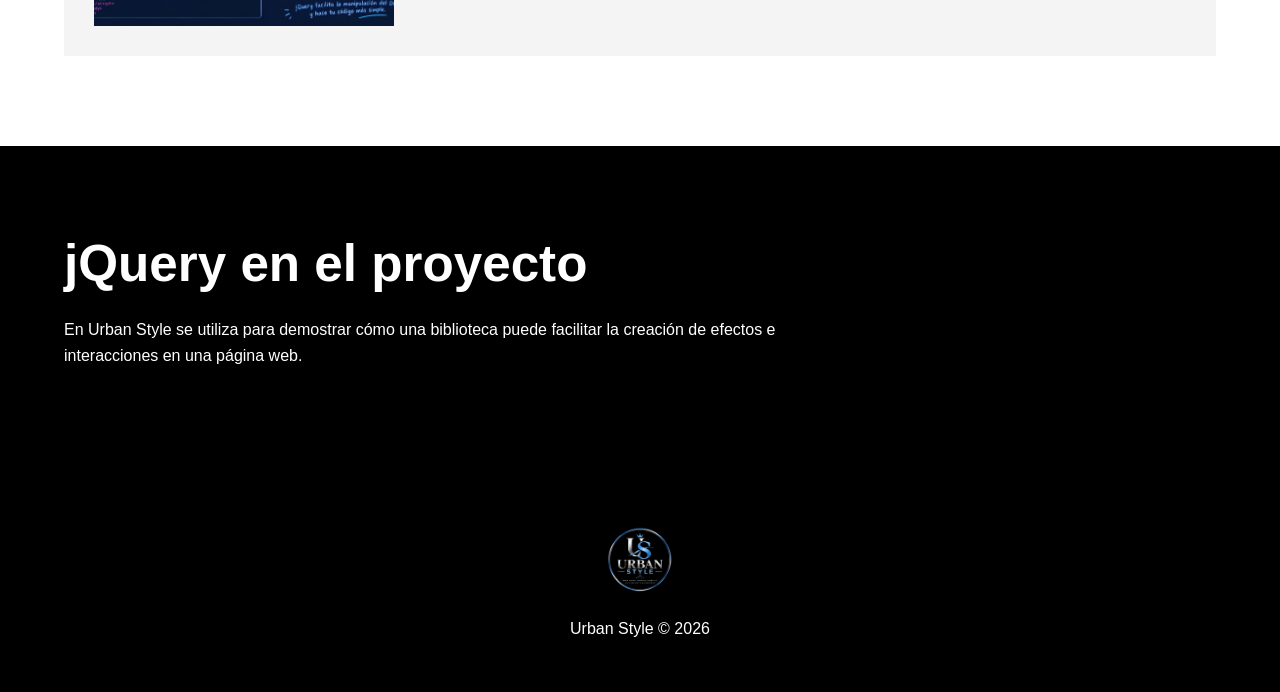
<file: jquery.html>
<!DOCTYPE html>
<html lang="es">
<head>
    <meta charset="UTF-8">
    <meta name="viewport" content="width=device-width, initial-scale=1.0">

    <title>Urban Style | jQuery</title>

    <link rel="stylesheet" href="css/styles.css">
</head>

<body>

<header class="navbar">

    <div class="nav-container">

        <a href="index.html">
            <img src="./img/logo.jpg" alt="Logo Urban Style" class="logo">
        </a>

        <nav>
            <a href="index.html">Inicio</a>
            <a href="javascript.html">JavaScript</a>
            <a href="jquery.html">jQuery</a>
            <a href="json.html">JSON</a>
            <a href="hosting.html">Hosting</a>
            <a href="dominios.html">Dominios</a>
            <a href="productos.html">Productos</a>
            <a href="cuestionario.html">Cuestionario</a>
        </nav>

    </div>

</header>


<main>

    <section class="research-hero">

        <div>

            <p class="section-label">INVESTIGACIÓN</p>

            <h1>jQuery</h1>

            <p>
                Una biblioteca de JavaScript creada para facilitar
                la manipulación de páginas web.
            </p>

        </div>

        <img src="img/jquery.jpg" alt="jQuery">

    </section>


    <section class="section">

        <h2>¿Qué es jQuery?</h2>

        <p>
            jQuery es una biblioteca de JavaScript que fue creada
            para simplificar tareas comunes como seleccionar elementos,
            modificar contenido, manejar eventos y crear efectos.
        </p>

        <div class="info-image">
            <img src="img/jquery.jpg" alt="Biblioteca jQuery">
        </div>

    </section>


    <section class="section gray">

        <h2>¿Por qué fue creado?</h2>

        <p>
            Fue creado para hacer más sencilla la programación
            de páginas web y reducir la cantidad de código necesario
            para realizar algunas tareas con JavaScript.
        </p>

    </section>


    <section class="section">

        <h2>La sintaxis $</h2>

        <p>
            Una de las características más conocidas de jQuery
            es el uso del símbolo <strong>$</strong> para acceder
            a elementos y funciones de la biblioteca.
        </p>

<pre><code>
$("#boton").click(function() {
    alert("Producto seleccionado");
});
</code></pre>

    </section>


    <section class="section gray">

        <h2>JavaScript moderno vs jQuery</h2>

        <div class="comparison-table">

            <div>
                <strong>JavaScript moderno</strong>
                <p>
                    No necesita una biblioteca externa para muchas
                    tareas comunes.
                </p>
            </div>

            <div>
                <strong>jQuery</strong>
                <p>
                    Simplifica algunas operaciones mediante métodos
                    y una sintaxis más corta.
                </p>
            </div>

        </div>

    </section>


    <section class="section">

        <h2>Efectos de jQuery</h2>

        <p>
            jQuery permite crear efectos visuales como
            <strong>fadeIn()</strong>, <strong>fadeOut()</strong>
            y <strong>slideToggle()</strong>.
        </p>

        <button id="botonSlide" class="btn">
            MOSTRAR / OCULTAR
        </button>

        <div id="jqueryDemo" class="jquery-demo">

            <img src="./img/jquery ejemplo.jpg" alt="Ejemplo Urban Style">

            <div>
                <h3>Urban Style</h3>
                <p>
                    Este contenido puede mostrarse u ocultarse
                    utilizando jQuery.
                </p>
            </div>

        </div>

    </section>


    <section class="section dark-section">

        <h2>jQuery en el proyecto</h2>

        <p>
            En Urban Style se utiliza para demostrar cómo una
            biblioteca puede facilitar la creación de efectos
            e interacciones en una página web.
        </p>

    </section>

</main>


<footer>

    <img src="./img/logo.jpg" alt="Urban Style" class="footer-logo">

    <p>Urban Style © 2026</p>

</footer>


<script src="https://code.jquery.com/jquery-3.7.1.min.js"></script>
<script src="js/script.js"></script>

</body>
</html>
</file>
<file: css/styles.css>
:root {
    --black: #000000;
    --white: #ffffff;
    --blue: #1E3A5F;
    --gray: #f4f4f4;
    --dark-gray: #111111;
    --text: #222222;
    --border: #dddddd;
}

* {
    margin: 0;
    padding: 0;
    box-sizing: border-box;
}

html {
    scroll-behavior: smooth;
}

body {
    font-family: Arial, Helvetica, sans-serif;
    color: var(--text);
    background: var(--white);
    line-height: 1.6;
}

img {
    width: 100%;
    display: block;
}

a {
    text-decoration: none;
    color: inherit;
}


/* NAVBAR */

.navbar {
    background: var(--black);
    color: var(--white);
    position: sticky;
    top: 0;
    z-index: 1000;
}

.nav-container {
    width: 90%;
    max-width: 1400px;
    margin: auto;
    min-height: 80px;

    display: flex;
    align-items: center;
    justify-content: space-between;
    gap: 30px;
}

.logo {
    width: 90px;
    height: 60px;
    object-fit: contain;
}

nav {
    display: flex;
    gap: 20px;
    flex-wrap: wrap;
    justify-content: flex-end;
}

nav a {
    font-size: 13px;
    font-weight: bold;
    text-transform: uppercase;
    letter-spacing: 1px;
    transition: 0.3s;
}

nav a:hover {
    color: #8ca9c9;
}


/* HERO */

.hero {
    min-height: 650px;
    display: grid;
    grid-template-columns: 0.9fr 1.1fr;
    background: var(--black);
    color: var(--white);
}

.hero-content {
    padding: 90px 10%;
    display: flex;
    flex-direction: column;
    justify-content: center;
}

.small-title,
.section-label {
    font-size: 12px;
    font-weight: bold;
    letter-spacing: 3px;
    margin-bottom: 15px;
}

.hero h1 {
    font-size: clamp(55px, 8vw, 110px);
    line-height: 0.9;
    margin-bottom: 30px;
}

.hero h1 span {
    color: #8ca9c9;
}

.hero p {
    max-width: 500px;
    margin-bottom: 30px;
}

.hero-image {
    min-height: 650px;
}

.hero-image img {
    height: 100%;
    object-fit: cover;
}


/* BUTTONS */

.btn {
    display: inline-block;
    width: fit-content;
    background: var(--blue);
    color: var(--white);
    border: none;
    padding: 15px 28px;
    font-weight: bold;
    letter-spacing: 1px;
    cursor: pointer;
    transition: 0.3s;
}

.btn:hover {
    transform: translateY(-3px);
    opacity: 0.9;
}

.btn-light {
    background: var(--white);
    color: var(--black);
}


/* SECTIONS */

.section {
    width: 90%;
    max-width: 1400px;
    margin: auto;
    padding: 90px 0;
}

.gray {
    width: 100%;
    max-width: none;
    padding-left: 5%;
    padding-right: 5%;
    background: var(--gray);
}

.section h2 {
    font-size: clamp(30px, 4vw, 55px);
    line-height: 1.1;
    margin-bottom: 25px;
}

.section p {
    max-width: 800px;
    margin-bottom: 18px;
}

.section-heading {
    margin-bottom: 45px;
}

.light {
    color: var(--white);
}


/* GRID */

.section-grid {
    display: grid;
    grid-template-columns: 1fr 1fr;
    gap: 70px;
    align-items: center;
}

.image-large {
    height: 600px;
    overflow: hidden;
}

.image-large img {
    height: 100%;
    object-fit: cover;
}


/* CATEGORIES */

.category-grid {
    display: grid;
    grid-template-columns: repeat(4, 1fr);
    gap: 20px;
}

.category-card {
    position: relative;
    height: 450px;
    overflow: hidden;
    background: var(--black);
    color: var(--white);
}

.category-card img {
    height: 100%;
    object-fit: cover;
    transition: 0.5s;
}

.category-card:hover img {
    transform: scale(1.05);
}

.category-card div {
    position: absolute;
    bottom: 0;
    width: 100%;
    padding: 30px;
    background: linear-gradient(transparent, rgba(0,0,0,0.9));
}

.category-card h3 {
    font-size: 22px;
}


/* FEATURED */

.featured-grid {
    display: grid;
    grid-template-columns: 1fr 1fr;
    gap: 25px;
}

.featured-card {
    position: relative;
    height: 650px;
    overflow: hidden;
}

.featured-card img {
    height: 100%;
    object-fit: cover;
    transition: 0.5s;
}

.featured-card:hover img {
    transform: scale(1.04);
}

.featured-text {
    position: absolute;
    bottom: 0;
    width: 100%;
    color: white;
    padding: 40px;
    background: linear-gradient(transparent, rgba(0,0,0,0.9));
}

.featured-text h3 {
    font-size: 30px;
}


/* DARK */

.dark-section {
    width: 100%;
    max-width: none;
    background: var(--black);
    color: var(--white);
    padding-left: 5%;
    padding-right: 5%;
}


/* PRODUCTS */

.product-grid {
    display: grid;
    grid-template-columns: repeat(4, 1fr);
    gap: 25px;
}

.product-card {
    background: var(--white);
    color: var(--text);
    border: 1px solid var(--border);
}

.product-image {
    height: 420px;
    overflow: hidden;
}

.product-image img {
    height: 100%;
    object-fit: cover;
    transition: 0.5s;
}

.product-card:hover .product-image img {
    transform: scale(1.04);
}

.product-info {
    padding: 22px;
}

.product-info h3 {
    font-size: 20px;
    margin-bottom: 10px;
}

.product-info p {
    font-size: 14px;
    margin-bottom: 8px;
}

.price {
    color: var(--blue);
    font-size: 22px !important;
    font-weight: bold;
}

.center {
    text-align: center;
    margin-top: 40px;
}


/* PROMO */

.promo {
    position: relative;
    height: 600px;
    overflow: hidden;
}

.promo img {
    height: 100%;
    object-fit: cover;
}

.promo::after {
    content: "";
    position: absolute;
    inset: 0;
    background: rgba(0,0,0,0.5);
}

.promo-content {
    position: absolute;
    z-index: 2;
    top: 50%;
    left: 10%;
    transform: translateY(-50%);
    color: white;
}

.promo-content h2 {
    font-size: clamp(35px, 5vw, 70px);
    line-height: 1;
    margin: 20px 0 30px;
}


/* VALUES */

.values-grid {
    display: grid;
    grid-template-columns: repeat(3, 1fr);
    gap: 25px;
}

.value-card {
    padding: 40px;
    border: 1px solid var(--border);
}

.value-card span {
    font-size: 40px;
    font-weight: bold;
    color: var(--blue);
}

.value-card h3 {
    font-size: 25px;
    margin: 15px 0;
}


/* BRAND */

.brand-showcase {
    background: var(--black);
    color: white;
    min-height: 500px;
    display: flex;
    flex-direction: column;
    align-items: center;
    justify-content: center;
    text-align: center;
    padding: 50px;
}

.brand-showcase img {
    width: 180px;
    height: 120px;
    object-fit: contain;
    margin-bottom: 25px;
}

.brand-showcase h2 {
    margin-bottom: 10px;
}


/* PALETTE */

.palette {
    display: flex;
    gap: 15px;
    margin: 30px 0;
}

.palette-color {
    width: 130px;
    height: 130px;
    padding: 15px;
    display: flex;
    flex-direction: column;
    justify-content: flex-end;
}

.palette-color.black {
    background: #000;
    color: white;
}

.palette-color.white {
    background: white;
    color: black;
    border: 1px solid #ccc;
}

.palette-color.blue {
    background: #1E3A5F;
    color: white;
}


/* RESEARCH HERO */

.research-hero {
    width: 90%;
    max-width: 1400px;
    margin: auto;
    min-height: 500px;
    display: grid;
    grid-template-columns: 1fr 1fr;
    gap: 60px;
    align-items: center;
}

.research-hero h1 {
    font-size: clamp(50px, 7vw, 90px);
    line-height: 1;
    margin-bottom: 25px;
}

.research-hero img {
    height: 500px;
    object-fit: cover;
}


/* INFO IMAGE */

.info-image {
    width: 100%;
    max-width: 900px;
    height: 450px;
    margin-top: 40px;
    overflow: hidden;
}

.info-image img {
    height: 100%;
    object-fit: cover;
}


/* CARDS */

.comparison-grid,
.hosting-grid {
    display: grid;
    grid-template-columns: repeat(3, 1fr);
    gap: 25px;
}

.info-card,
.hosting-card {
    background: white;
    padding: 35px;
    border: 1px solid var(--border);
}

.info-card h3,
.hosting-card h3 {
    font-size: 23px;
    margin-bottom: 15px;
}


/* CODE */

pre {
    background: #111;
    color: #fff;
    padding: 25px;
    overflow-x: auto;
    margin: 25px 0;
    border-left: 5px solid var(--blue);
}

code {
    font-family: Consolas, monospace;
}


/* COMPARISON */

.comparison-table {
    display: grid;
    grid-template-columns: 1fr 1fr;
    gap: 25px;
}

.comparison-table > div {
    padding: 35px;
    border: 1px solid var(--border);
}


/* JQUERY */

.jquery-demo {
    margin-top: 30px;
    padding: 30px;
    background: var(--gray);

    display: flex;
    align-items: center;
    gap: 30px;
}

.jquery-demo img {
    width: 300px;
    height: 250px;
    object-fit: cover;
}


/* JSON */

.json-result {
    margin-top: 30px;
    display: grid;
    grid-template-columns: repeat(3, 1fr);
    gap: 15px;
}

.json-product {
    background: var(--gray);
    padding: 20px;
    border-left: 4px solid var(--blue);
}


/* HOSTING */

.hosting-flow,
.dns-flow {
    display: flex;
    justify-content: center;
    align-items: center;
    gap: 15px;
    margin-top: 50px;
    flex-wrap: wrap;
}

.hosting-flow div,
.dns-flow div {
    background: var(--black);
    color: white;
    padding: 25px;
    min-width: 130px;
    text-align: center;
}

.hosting-flow strong,
.dns-flow strong {
    display: block;
    color: #8ca9c9;
    font-size: 25px;
}

.hosting-flow span,
.dns-flow span {
    display: block;
}


/* DOMAIN */

.domain-example {
    background: var(--black);
    color: white;
    padding: 30px;
    width: fit-content;
    margin: 30px 0;
    font-size: 25px;
}

.domain-example strong {
    color: #8ca9c9;
}


/* SHOP */

.shop-hero,
.quiz-hero {
    display: grid;
    grid-template-columns: 1fr 1fr;
    min-height: 500px;
    background: var(--black);
    color: white;
}

.shop-hero > div,
.quiz-hero > div {
    padding: 80px;
    display: flex;
    flex-direction: column;
    justify-content: center;
}

.shop-hero h1,
.quiz-hero h1 {
    font-size: clamp(45px, 6vw, 80px);
    line-height: 1;
    margin-bottom: 25px;
}

.shop-hero img,
.quiz-hero img {
    height: 500px;
    object-fit: cover;
}


/* GALLERY */

.gallery {
    display: grid;
    grid-template-columns: 2fr 1fr 1fr;
    grid-template-rows: 300px 300px;
    gap: 15px;
}

.gallery-item {
    overflow: hidden;
}

.gallery-item img {
    height: 100%;
    object-fit: cover;
    transition: 0.5s;
}

.gallery-item:hover img {
    transform: scale(1.05);
}

.gallery-item.large {
    grid-row: span 2;
}


/* QUIZ */

.question {
    border: 1px solid var(--border);
    padding: 30px;
    margin-bottom: 20px;
    background: white;
}

.question h3 {
    margin-bottom: 20px;
}

.question label {
    display: block;
    padding: 12px;
    margin: 8px 0;
    background: var(--gray);
    cursor: pointer;
}

.question label:hover {
    background: #e8e8e8;
}

.question input {
    margin-right: 10px;
}

.quiz-result {
    margin-top: 30px;
    padding: 30px;
    background: var(--blue);
    color: white;
}


/* FOOTER */

footer {
    background: var(--black);
    color: white;
    text-align: center;
    padding: 50px 20px;
}

.footer-logo {
    width: 100px;
    height: 70px;
    object-fit: contain;
    margin: 0 auto 20px;
}


/* RESPONSIVE */

@media (max-width: 1000px) {

    .nav-container {
        flex-direction: column;
        padding: 20px 0;
    }

    nav {
        justify-content: center;
    }

    .hero,
    .section-grid,
    .research-hero,
    .shop-hero,
    .quiz-hero {
        grid-template-columns: 1fr;
    }

    .hero-image {
        min-height: 500px;
    }

    .category-grid,
    .product-grid {
        grid-template-columns: repeat(2, 1fr);
    }

    .comparison-grid,
    .hosting-grid,
    .values-grid {
        grid-template-columns: 1fr 1fr;
    }

    .research-hero img {
        height: 400px;
    }

    .shop-hero img,
    .quiz-hero img {
        height: 400px;
    }

}


@media (max-width: 600px) {

    .section {
        padding: 60px 20px;
        width: 100%;
    }

    .gray,
    .dark-section {
        padding-left: 20px;
        padding-right: 20px;
    }

    nav {
        gap: 10px;
    }

    nav a {
        font-size: 10px;
    }

    .hero-content {
        padding: 60px 25px;
    }

    .category-grid,
    .product-grid,
    .featured-grid,
    .comparison-grid,
    .comparison-table,
    .hosting-grid,
    .values-grid,
    .json-result {
        grid-template-columns: 1fr;
    }

    .category-card {
        height: 400px;
    }

    .featured-card {
        height: 500px;
    }

    .image-large {
        height: 450px;
    }

    .palette {
        flex-wrap: wrap;
    }

    .gallery {
        grid-template-columns: 1fr;
        grid-template-rows: repeat(4, 350px);
    }

    .gallery-item.large {
        grid-row: auto;
    }

    .jquery-demo {
        flex-direction: column;
    }

    .jquery-demo img {
        width: 100%;
    }

    .shop-hero > div,
    .quiz-hero > div {
        padding: 60px 25px;
    }

}
</file>
